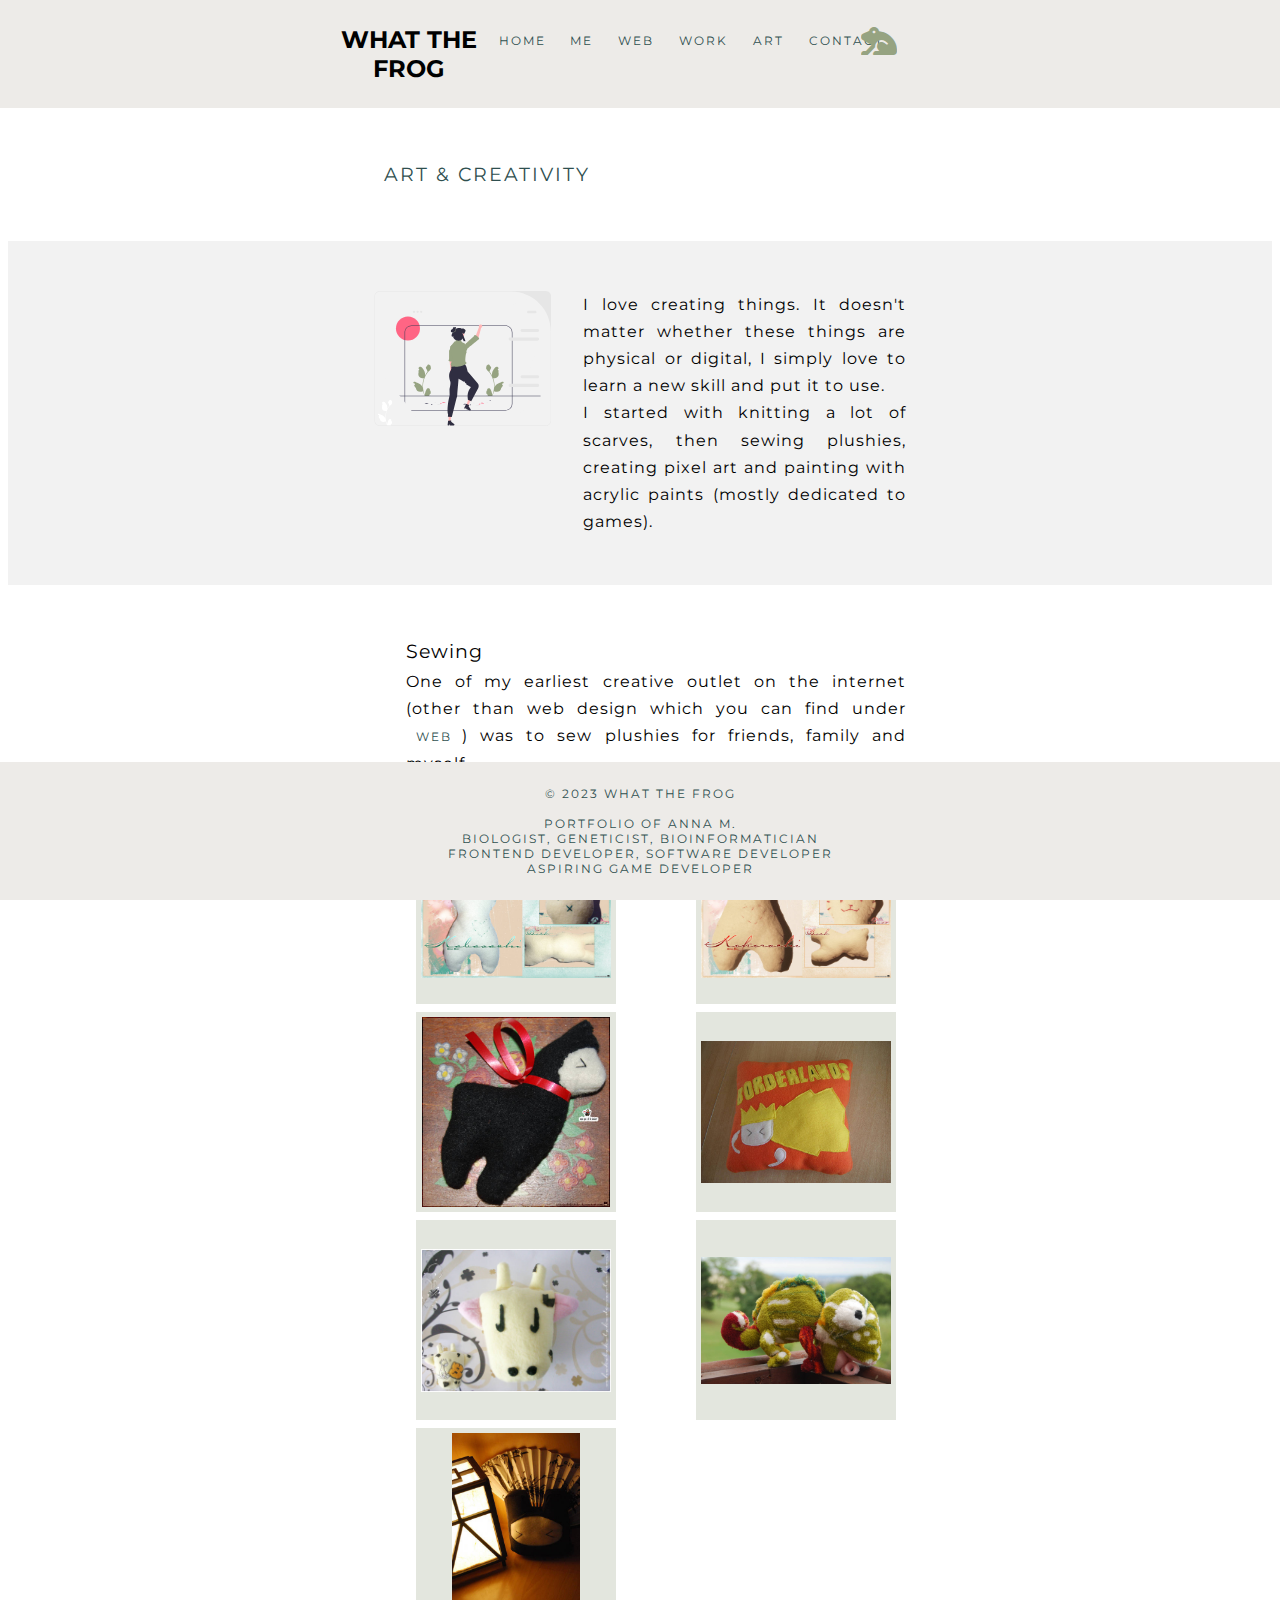
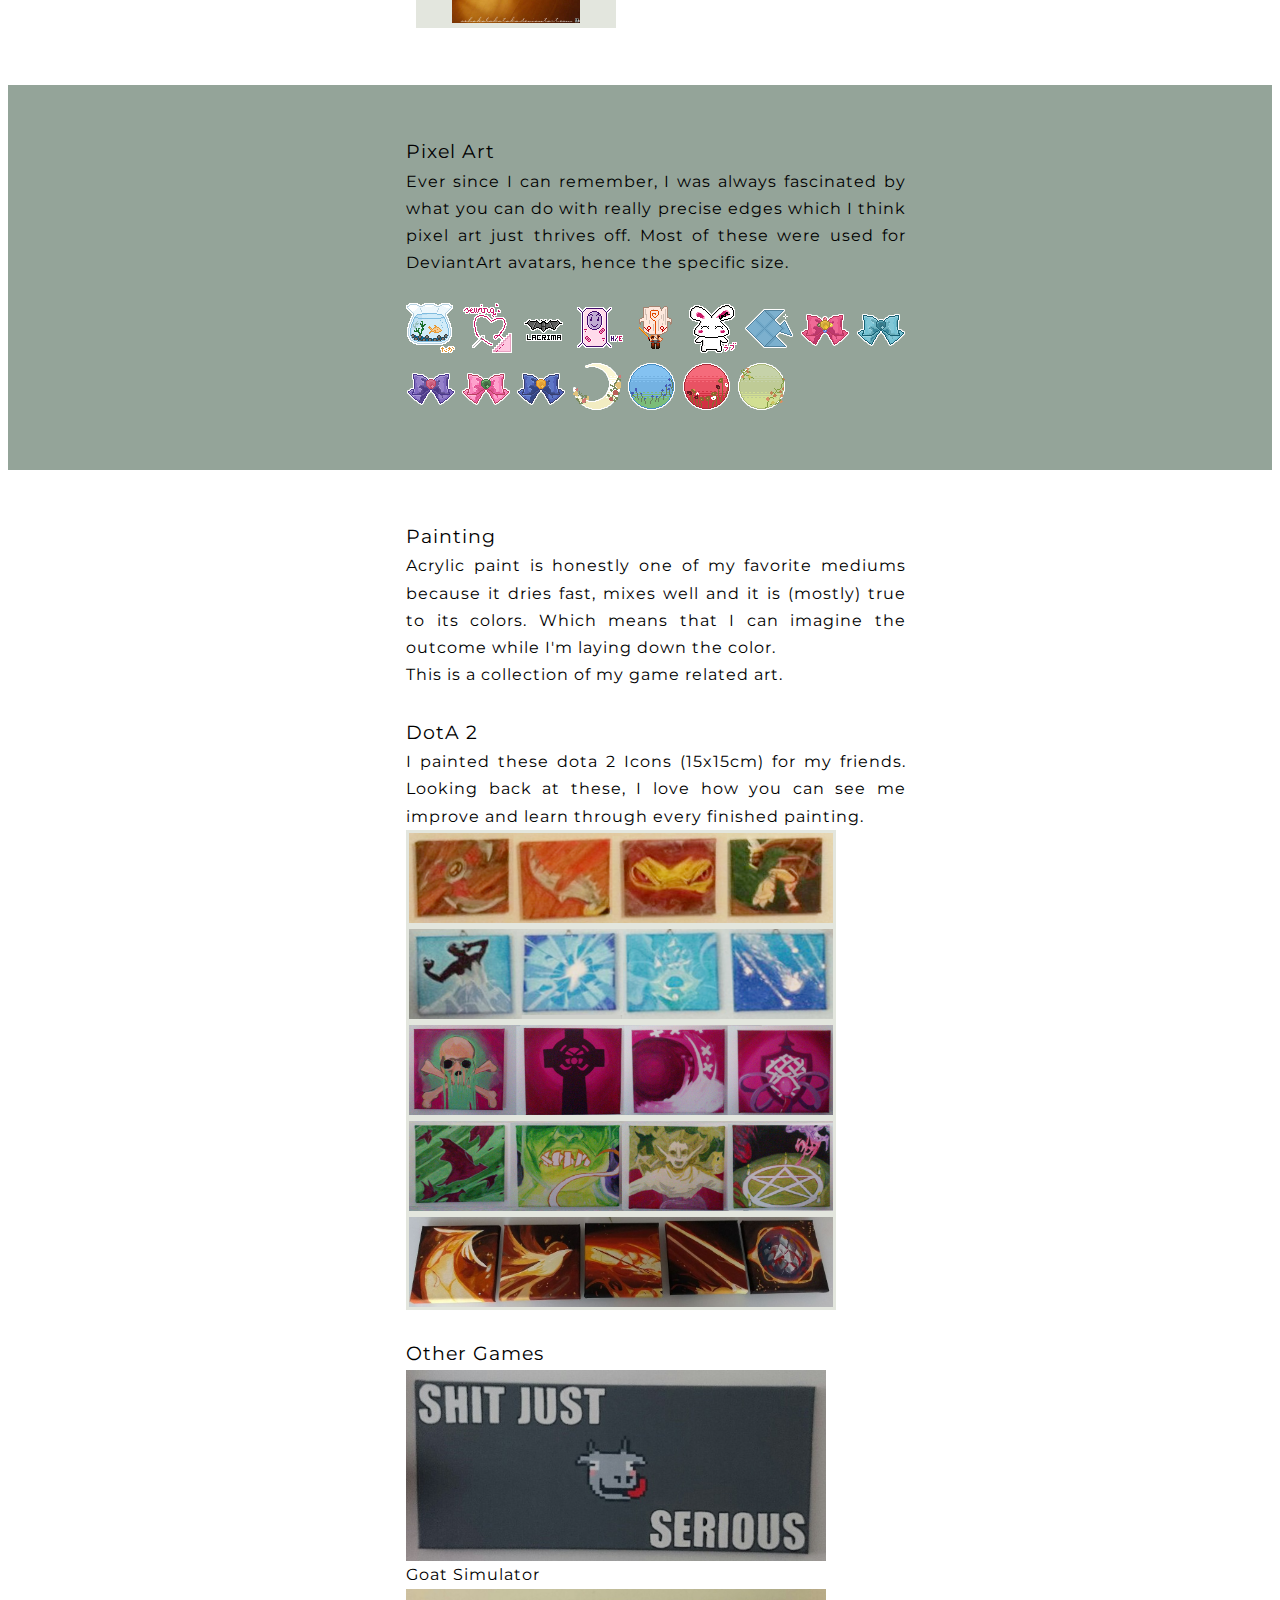
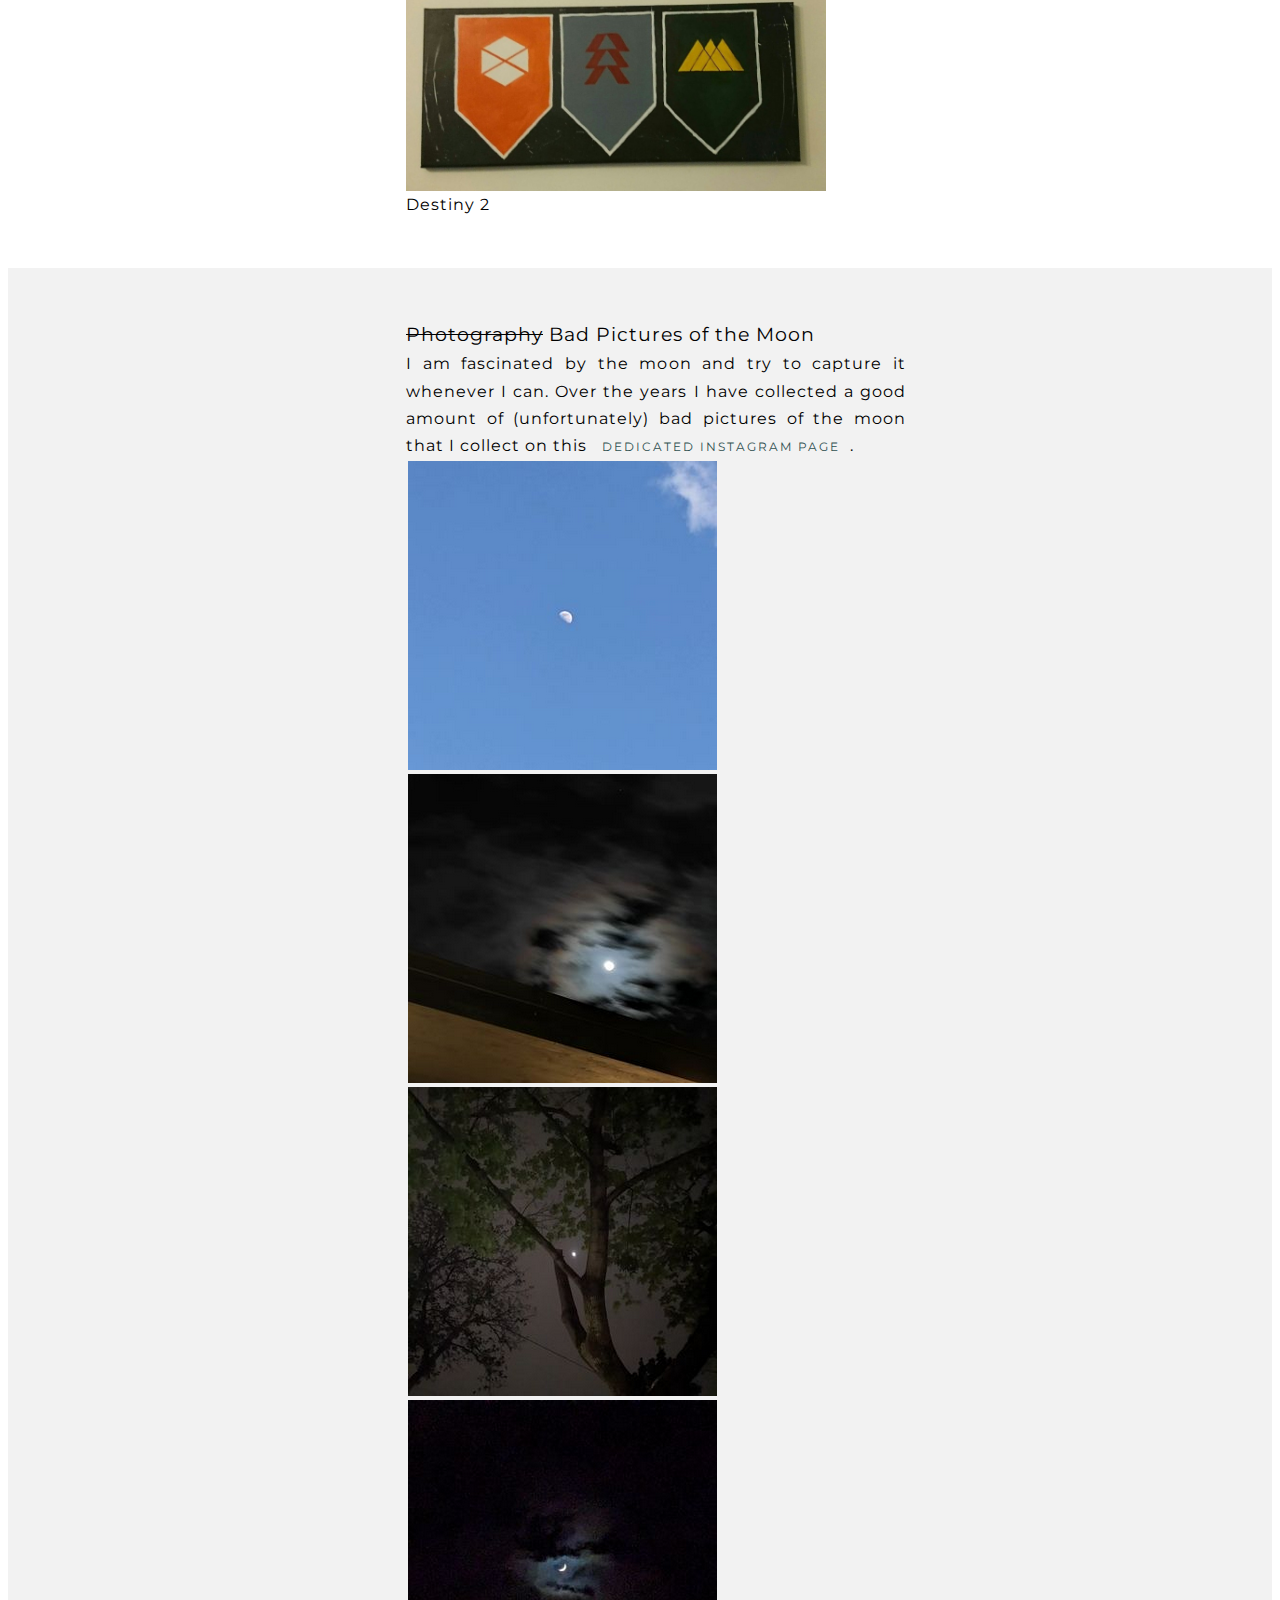
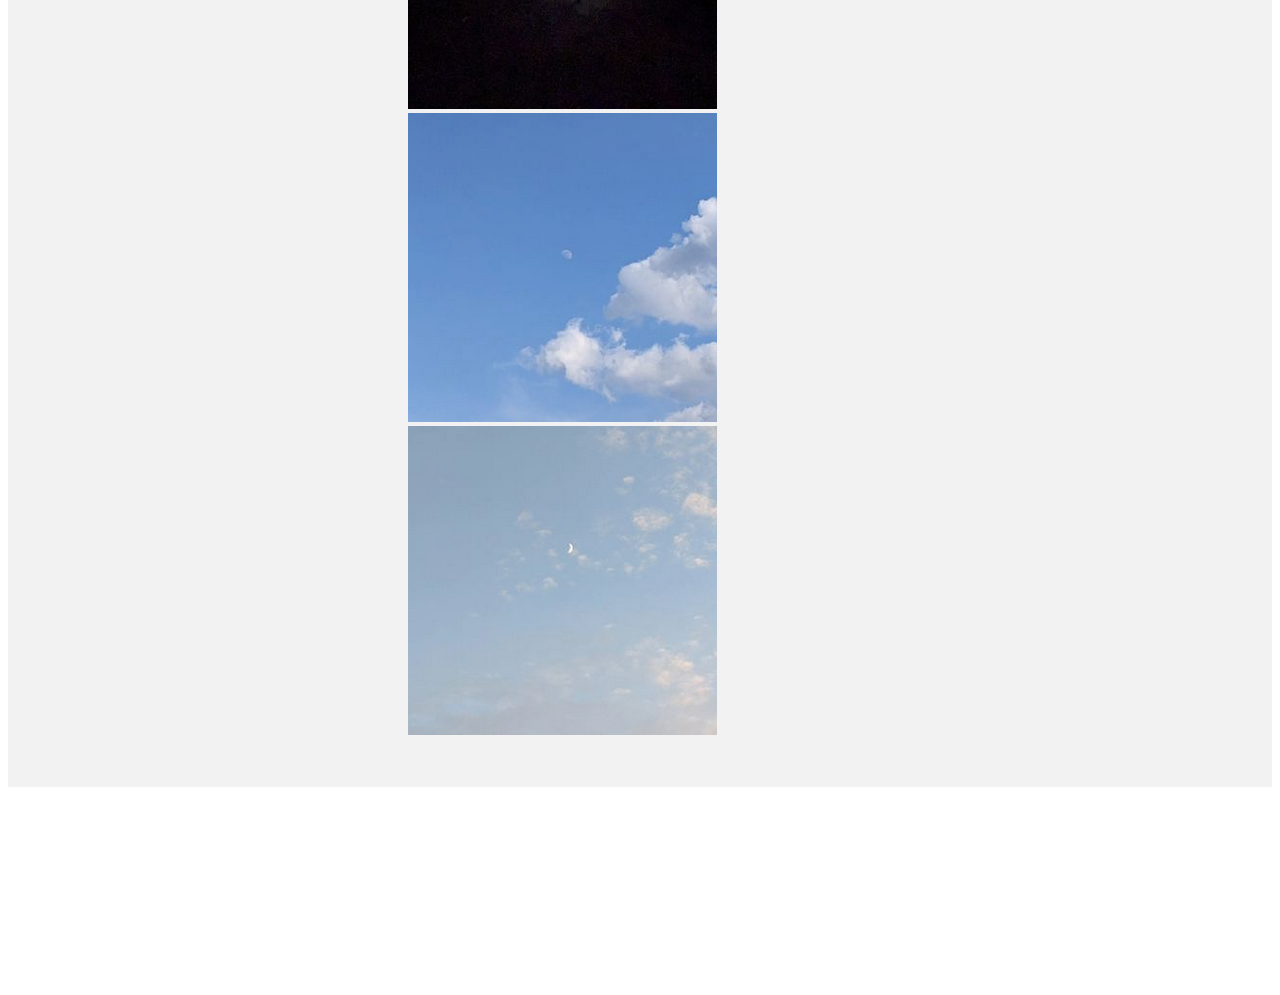
<file: art.html>
<html>
	<head>
		<link rel="stylesheet" href="utility.css">
		<link rel="stylesheet" href="style.css">
		<link href="fontawesome/css/fontawesome.css" rel="stylesheet">
  		<link href="fontawesome/css/brands.css" rel="stylesheet">
  		<link href="fontawesome/css/solid.css" rel="stylesheet">
		<link href="https://fonts.googleapis.com/css?family=Montserrat:400,700" rel="stylesheet">
		<title>Portfolio of Anna M.</title>
	</head>
	<body>
		<!-- NAVIGATION - v0 -->
		<nav>
			<div class="col-3 col-s-0 col-md-0">&nbsp;</div>
			<div class="row col-6 col-s-12 col-md-12">
				<div class="col-3 col-s-12 col-md-12 title" style="text-align: center" id="title">
					What the Frog
				</div>
				<div class="col-8 col-s-12 col-md-12" id="nav-list">
				<a class="nav-link" href="index.html">Home</a>
				<a class="nav-link" href="me.html">Me </a>
				<a class="nav-link" href="web.html">Web </a>
				<a class="nav-link" href="work.html">Work </a>
				<a class="nav-link" href="art.html">Art </a>
				<!-- <a class="nav-link" href="code.html">Code </a> -->
				<!-- <a class="nav-link" href="game.html">Game </a> -->
				<a class="nav-link" href="contact.html">Contact </a>
				</div>
				<div class="col-1 col-s-hide col-md-0 col-s-0 frog" style="text-align: right;">
					<i class="fa-solid fa-frog fa-flip-horizontal fa-2x"></i>
				</div>
			</div>
			
			<div class="col-3 col-s-0">&nbsp;</div>
		</nav>
		<!-- NAVIGATION - v0 -->

		<div id="content">
			<div id="spacer-top"></div>
			<div class="even row">
				<div class="col-3">&nbsp;</div>
				<div class="content col-6 col-s-12">
					<span class="statement fancy">Art & Creativity</span>				
				</div>
				<div class="col-3 col-s-hide">&nbsp;</div>
			</div>

			<div class="odd row">
				<div class="col-3">&nbsp;</div>
				<div class="content col-6 col-s-12">
					<div class="row">
						<div class="col-4 col-s-4 col-s-hide" style="float: left;">
							<img style="max-width: 100%; transform: scaleX(-1);" src="art/undraw_online_art_re_f1pk.svg">
						</div>
						<div class="col-8 col-s-8" style="padding-left: 2em;">
							I love creating things. It doesn't matter whether these things are physical or digital, I simply love to learn a new skill and put it to use. 
							<br>
							I started with knitting a lot of scarves, then sewing plushies, creating pixel art and painting with acrylic paints (mostly dedicated to games).
						</div>
					</div>
				</div>
				<div class="col-3 col-s-hide">&nbsp;</div>
			</div>

			<div class="even row">
				<div class="col-3">&nbsp;</div>
				<div class="content col-6 col-s-12">
					<div class="row">
						<div class="col-12" style="padding-left: 2em;">
							<span class="statement">Sewing</span><br>
							One of my earliest creative outlet on the internet (other than web design which you can find under <a href="web.html">Web</a>) was to sew plushies for friends, family and myself.
							<br><br>
							<a href="art/kabasachi.jpg" target="_blank"><img class="sewing" src="art/kabasachi.jpg"></a>
							<a href="art/kokorachi.jpg" target="_blank"><img class="sewing" src="art/kokorachi.jpg"></a>
							<a href="art/ninjallama.jpg" target="_blank"><img class="sewing" src="art/ninjallama.jpg"></a>
							<a href="art/borderlands.jpg" target="_blank"><img class="sewing" src="art/borderlands.jpg"></a>
							<a href="art/giraffe.jpg" target="_blank"><img class="sewing" src="art/giraffe.jpg"></a>
							<a href="art/pascal.jpg" target="_blank"><img class="sewing" src="art/pascal.jpg"></a>
							<a href="art/ninja.jpg" target="_blank"><img class="sewing" src="art/ninja.jpg"></a>
						</div>
					</div>
				</div>
				<div class="col-3 col-s-hide">&nbsp;</div>
			</div>

			<div class="odd-again row">
				<div class="col-3">&nbsp;</div>
				<div class="content col-6 col-s-12">
					<div class="row">
						<div class="col-12" style="padding-left: 2em;">
							<span class="statement">Pixel Art</span><br>
							Ever since I can remember, I was always fascinated by what you can do with really precise edges which I think pixel art just thrives off. 
														Most of these were used for DeviantArt avatars, hence the specific size.<br>
							<br>
							<img class="pixel" src="art/fish.gif">
							<img src="art/sewing.gif">
							<img src="art/bat.gif">
							<img src="art/cell.gif">
							<img src="art/juggernuat.png">
							<img src="art/bunny.gif">
							<img src="art/origami.png">
							<img src="art/moon.png">
							<img src="art/mercury.png">
							<img src="art/mars.png">
							<img src="art/jupiter.png">
							<img src="art/venus.png">
							<img src="art/moon_mini.PNG">
							<img src="art/mercury_bg.png">
							<img src="art/mars_mini.PNG">
							<img src="art/jupiter_mini.PNG">
						</div>
					</div>
				</div>
				<div class="col-3 col-s-hide">&nbsp;</div>
			</div>

			<div class="even row">
				<div class="col-3">&nbsp;</div>
				<div class="content col-6 col-s-12">
					<div class="row">
						<div class="col-12" style="padding-left: 2em;">
							<span class="statement">Painting</span><br>
							Acrylic paint is honestly one of my favorite mediums because it dries fast, mixes well and it is (mostly) true to its colors. Which means that I can imagine the outcome while I'm laying down the color.<br>
							This is a collection of my game related art.<br>
							<br>
							<span class="statement">DotA 2</span><br>
							I painted these dota 2 Icons (15x15cm) for my friends. Looking back at these, I love how you can see me improve and learn through every finished painting.<br>
							<img class="dota" src="art/bh.png">
							<img class="dota" src="art/cm.png"> 
							<img class="dota" src="art/dazzle.png">
							<img class="dota" src="art/deathprophet.png">
							<img class="dota" src="art/phoenix.jpg"> 
							<br><br>
							<span class="statement">Other Games</span><br>
							<img src="art/goat_sim.jpg" width="420px"> <br>Goat Simulator <br>
							<img src="art/destiny.jpg" width="420px"> <br>Destiny 2
						</div>
					</div>
				</div>
				<div class="col-3 col-s-hide">&nbsp;</div>
			</div>

			<div class="odd row">
				<div class="col-3">&nbsp;</div>
				<div class="content col-6 col-s-12">
					<div class="row">
						<div class="col-12" style="padding-left: 2em;">
							<span class="statement"><s>Photography</s> Bad Pictures of the Moon</span><br>
							I am fascinated by the moon and try to capture it whenever I can. Over the years I have collected a good amount of (unfortunately) bad pictures of the moon that I collect on this <a href="https://www.instagram.com/bad.pictures.of.the.moon/" target="_blank">dedicated instagram page</a>. <br>
							<img class="moon" src="art/moon1.png"><img class="moon" src="art/moon2.png"><img class="moon"  src="art/moon3.png"><img class="moon" src="art/moon4.png"><img class="moon" src="art/moon5.png"><img class="moon" src="art/moon0.png">
						</div>
					</div>
				</div>
				<div class="col-3 col-s-hide">&nbsp;</div>
			</div>

			<div id="spacer-bottom"></div>
		</div>
		<div id="footer" class="fancy col-s-hide">
			&copy; 2023 What the Frog
			<br><br>
			Portfolio of Anna M. 
			<div class="col-s-hide">
			biologist, geneticist, bioinformatician<br>
			frontend developer, software developer
		</div>
			<br>aspiring game developer
		</div>
	</body>
</html>
</file>
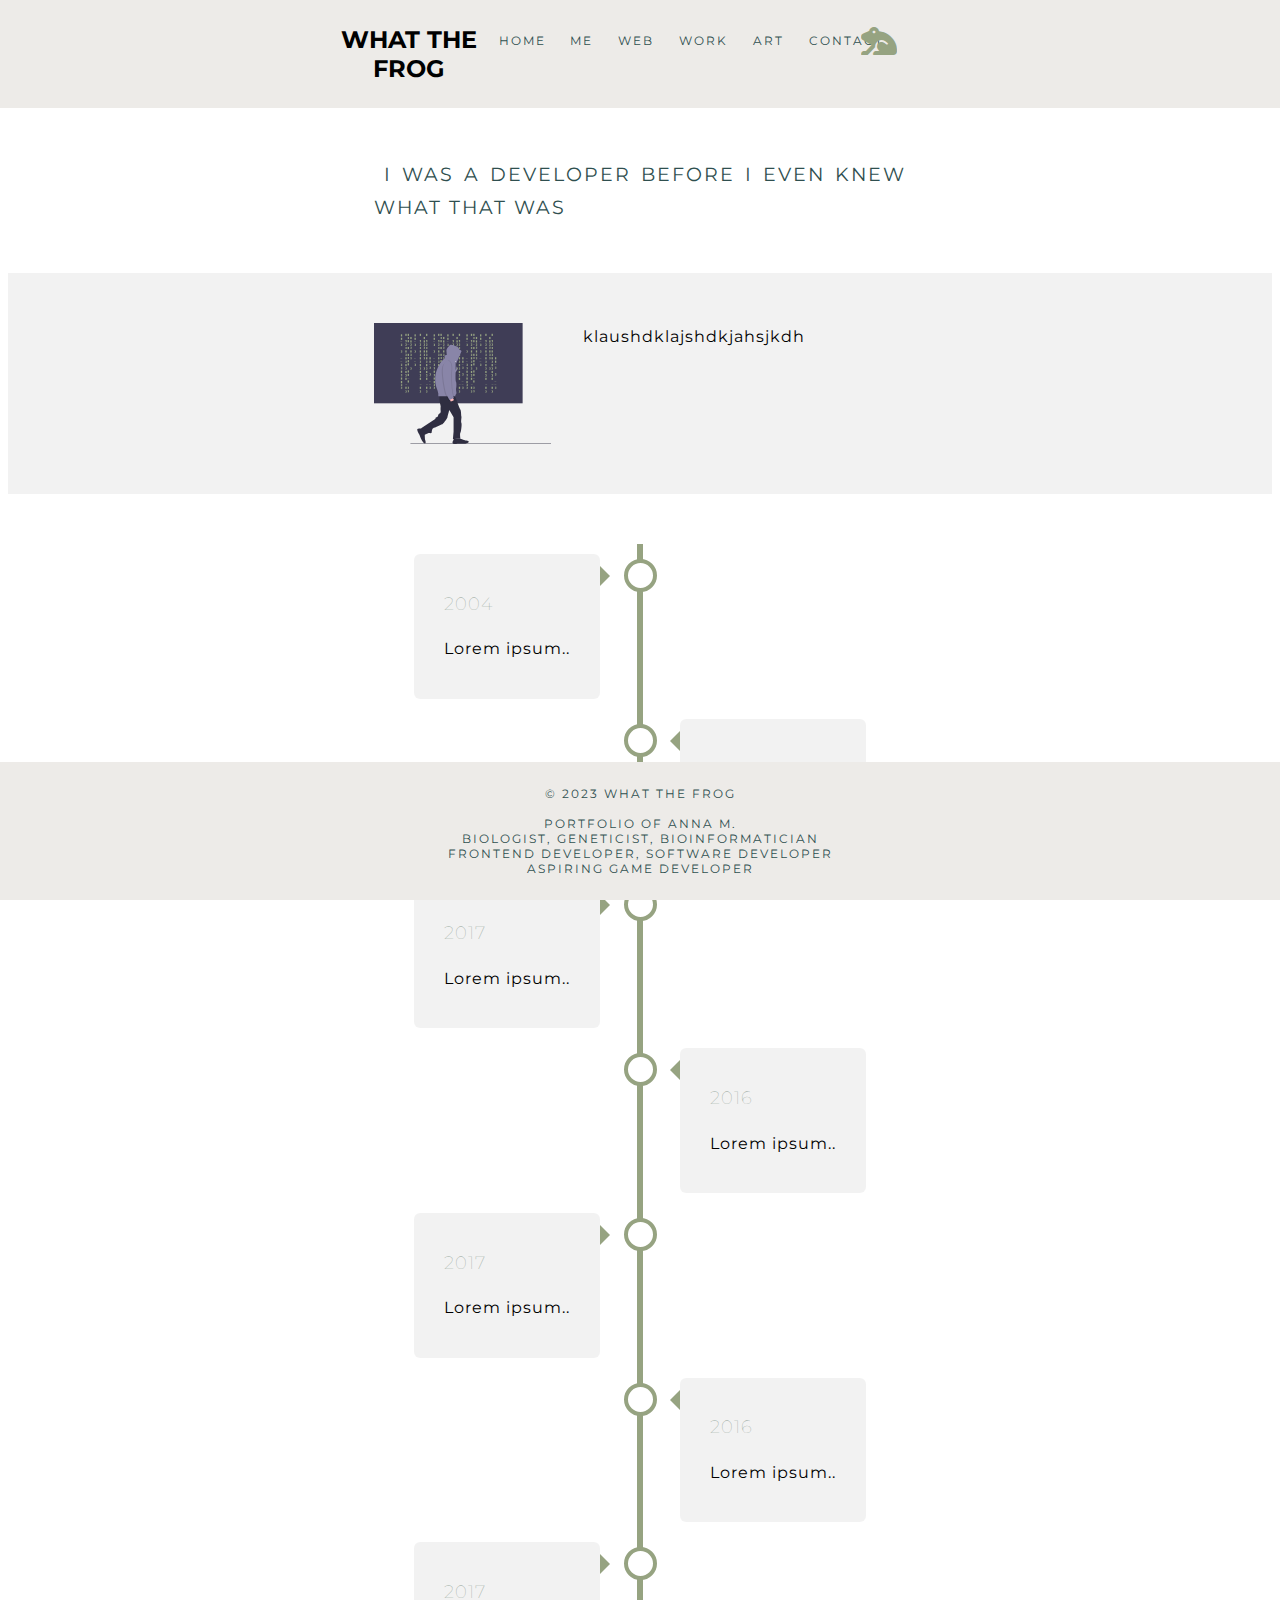
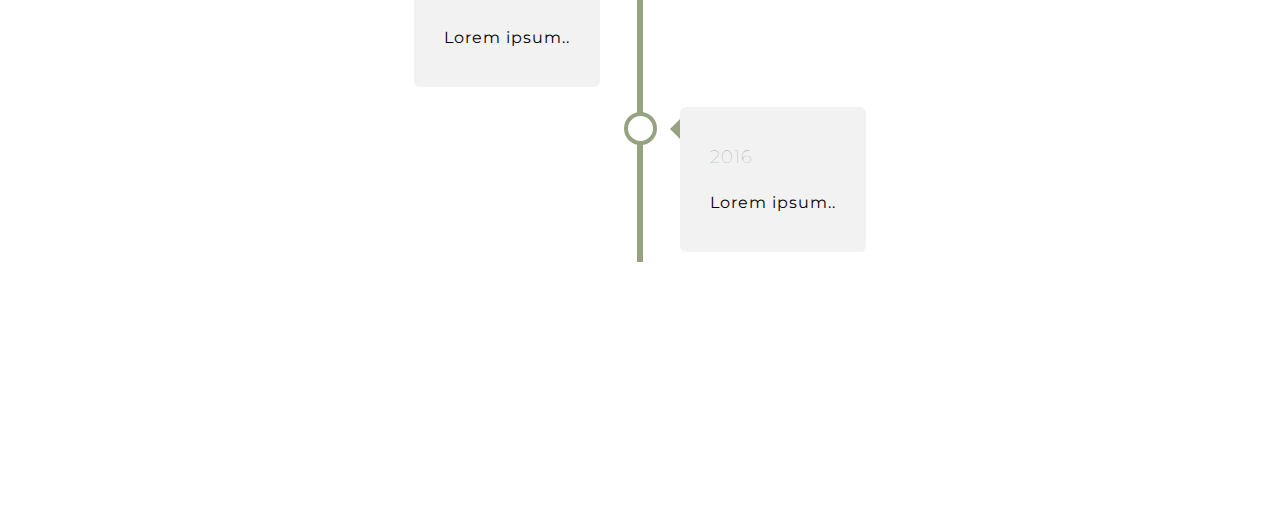
<file: code.html>
<html>
	<head>
		<link rel="stylesheet" href="utility.css">
		<link rel="stylesheet" href="style.css">
		<link rel="stylesheet" href="timeline.css">
		<link href="fontawesome/css/fontawesome.css" rel="stylesheet">
  		<link href="fontawesome/css/brands.css" rel="stylesheet">
  		<link href="fontawesome/css/solid.css" rel="stylesheet">
		<link href="https://fonts.googleapis.com/css?family=Montserrat:400,700" rel="stylesheet">
		<title>Portfolio of Anna M.</title>
	</head>
	<body>
		<!-- NAVIGATION - v0 -->
		<nav>
			<div class="col-3 col-s-0 col-md-0">&nbsp;</div>
			<div class="row col-6 col-s-12 col-md-12">
				<div class="col-3 col-s-12 col-md-12 title" style="text-align: center" id="title">
					What the Frog
				</div>
				<div class="col-8 col-s-12 col-md-12" id="nav-list">
				<a class="nav-link" href="index.html">Home</a>
				<a class="nav-link" href="me.html">Me </a>
				<a class="nav-link" href="web.html">Web </a>
				<a class="nav-link" href="work.html">Work </a>
				<a class="nav-link" href="art.html">Art </a>
				<!-- <a class="nav-link" href="code.html">Code </a> -->
				<!-- <a class="nav-link" href="game.html">Game </a> -->
				<a class="nav-link" href="contact.html">Contact </a>
				</div>
				<div class="col-1 col-s-hide col-md-0 col-s-0 frog" style="text-align: right;">
					<i class="fa-solid fa-frog fa-flip-horizontal fa-2x"></i>
				</div>
			</div>
			
			<div class="col-3 col-s-0">&nbsp;</div>
		</nav>
		<!-- NAVIGATION - v0 -->

		<div id="content">
			<div id="spacer-top"></div>
			
			<div class="even row">
				<div class="col-3">&nbsp;</div>
				<div class="content col-6 col-s-12">
					<span class="statement fancy">I was a developer before I even knew what that was</span>							
				</div>
				<div class="col-3 col-s-hide">&nbsp;</div>
			</div>

			<div class="odd row">
				<div class="col-3">&nbsp;</div>
				<div class="content col-6 col-s-12">
					<div class="row">
						<div class="col-4 col-s-4 col-s-hide" style="float: left;">
							<img style="max-width: 100%; " src="code/undraw_hacker_mind_-6-y85.svg">
						</div>
						<div class="col-8 col-s-8" style="padding-left: 2em;">
							klaushdklajshdkjahsjkdh
						</div>
					</div>
				</div>
				<div class="col-3 col-s-hide">&nbsp;</div>
			</div>

			<div class="even row">
				<div class="col-3">&nbsp;</div>
				<div class="content col-6 col-s-12">
					<div class="timeline">
						<div class="timeline-container left">
						  <div class="timeline-content">
							<h2>2004</h2>
							<p>Lorem ipsum..</p>
						  </div>
						</div>
						<div class="timeline-container right">
						  <div class="timeline-content">
							<h2>2016</h2>
							<p>Lorem ipsum..</p>
						  </div>
						</div>
						<div class="timeline-container left">
							<div class="timeline-content">
							  <h2>2017</h2>
							  <p>Lorem ipsum..</p>
							</div>
						  </div>
						  <div class="timeline-container right">
							<div class="timeline-content">
							  <h2>2016</h2>
							  <p>Lorem ipsum..</p>
							</div>
						  </div>
						  <div class="timeline-container left">
							<div class="timeline-content">
							  <h2>2017</h2>
							  <p>Lorem ipsum..</p>
							</div>
						  </div>
						  <div class="timeline-container right">
							<div class="timeline-content">
							  <h2>2016</h2>
							  <p>Lorem ipsum..</p>
							</div>
						  </div>
						  <div class="timeline-container left">
							<div class="timeline-content">
							  <h2>2017</h2>
							  <p>Lorem ipsum..</p>
							</div>
						  </div>
						  <div class="timeline-container right">
							<div class="timeline-content">
							  <h2>2016</h2>
							  <p>Lorem ipsum..</p>
							</div>
						  </div>
					</div> 
				</div>
				<div class="col-3 col-s-hide">&nbsp;</div>
			</div>
			
			<div id="spacer-bottom"></div>
		</div>
		<div id="footer" class="fancy col-s-hide">
			&copy; 2023 What the Frog
			<br><br>
			Portfolio of Anna M. 
			<div class="col-s-hide">
			biologist, geneticist, bioinformatician<br>
			frontend developer, software developer
		</div>
			<br>aspiring game developer
		</div>
	</body>
</html>
</file>
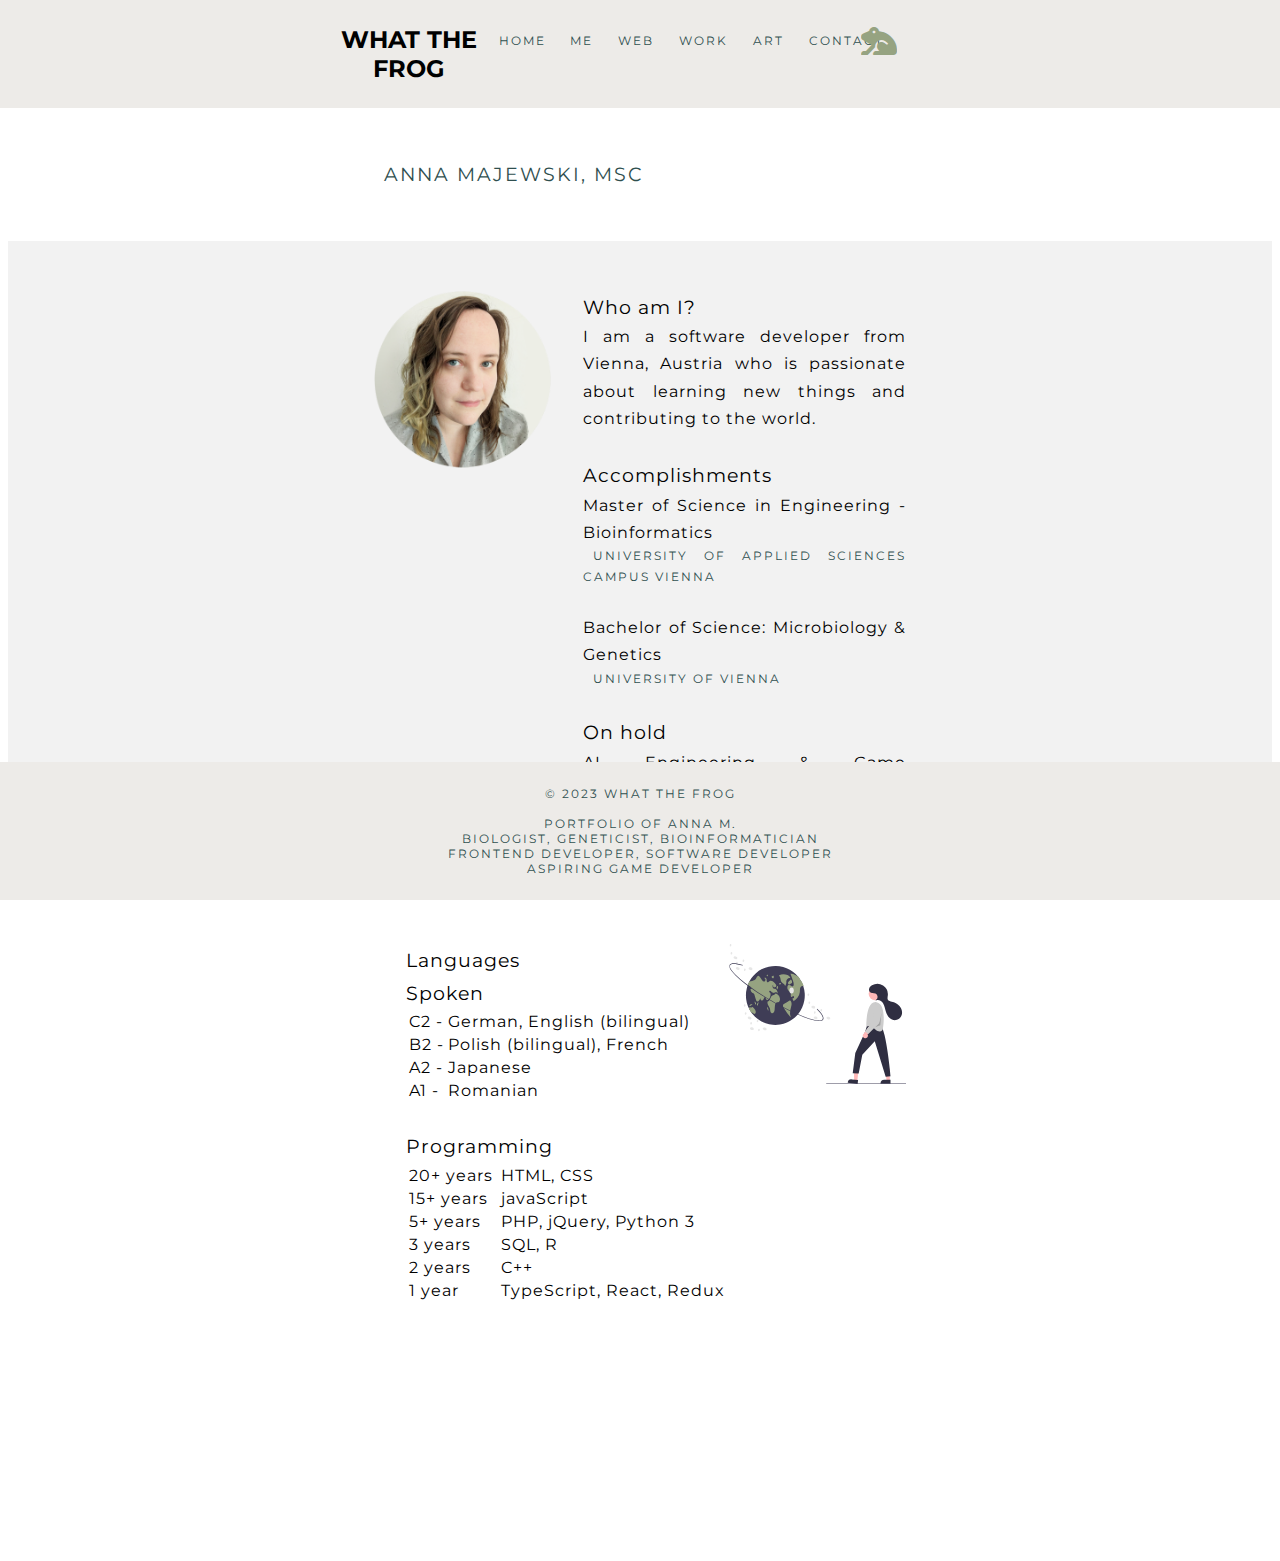
<file: me.html>
<html>
	<head>
		<link rel="stylesheet" href="utility.css">
		<link rel="stylesheet" href="style.css">
		<link href="fontawesome/css/fontawesome.css" rel="stylesheet">
  		<link href="fontawesome/css/brands.css" rel="stylesheet">
  		<link href="fontawesome/css/solid.css" rel="stylesheet">
		<link href="https://fonts.googleapis.com/css?family=Montserrat:400,700" rel="stylesheet">
		<title>Portfolio of Anna M.</title>
	</head>
	<body>
		<!-- NAVIGATION - v0 -->
		<nav>
			<div class="col-3 col-s-0 col-md-0">&nbsp;</div>
			<div class="row col-6 col-s-12 col-md-12">
				<div class="col-3 col-s-12 col-md-12 title" style="text-align: center" id="title">
					What the Frog
				</div>
				<div class="col-8 col-s-12 col-md-12" id="nav-list">
				<a class="nav-link" href="index.html">Home</a>
				<a class="nav-link" href="me.html">Me </a>
				<a class="nav-link" href="web.html">Web </a>
				<a class="nav-link" href="work.html">Work </a>
				<a class="nav-link" href="art.html">Art </a>
				<!-- <a class="nav-link" href="code.html">Code </a> -->
				<!-- <a class="nav-link" href="game.html">Game </a> -->
				<a class="nav-link" href="contact.html">Contact </a>
				</div>
				<div class="col-1 col-s-hide col-md-0 col-s-0 frog" style="text-align: right;">
					<i class="fa-solid fa-frog fa-flip-horizontal fa-2x"></i>
				</div>
			</div>
			
			<div class="col-3 col-s-0">&nbsp;</div>
		</nav>
		<!-- NAVIGATION - v0 -->

		<div id="content">
			<div id="spacer-top"></div>
			<div class="even row">
				<div class="col-3">&nbsp;</div>
				<div class="content col-6 col-s-12">
					<span class="statement fancy">Anna Majewski, MSc</span>				
				</div>
				<div class="col-3 col-s-hide">&nbsp;</div>
			</div>

			<div class="odd row">
				<div class="col-3">&nbsp;</div>
				<div class="content col-6 col-s-12">
					<div class="row">
						<div class="col-4 col-s-4 col-s-hide" style="float: left;">
							<img style="max-width: 100%;" src="me/400x400.png">
						</div>
						<div class="col-8 col-s-8" style="padding-left: 2em;">
							<span class="statement">Who am I?</span><br>
							I am a software developer from Vienna, Austria who is passionate about learning new things and contributing to the world. <br><br>

							<span class="statement">Accomplishments</span>
							<br>
							Master of Science in Engineering - Bioinformatics</span><br>
							<a href="https://www.fh-campuswien.ac.at/" target="_blank">University of Applied Sciences Campus Vienna</a><br><br>
							Bachelor of Science: Microbiology & Genetics<br>
							<a href="https://www.univie.ac.at/" target="_blank">University of Vienna</a>
							<br><br>
							<span class="statement">On hold</span><br>
							AI Engineering & Game Development (09/2022 - 06/2023)<br>
							<a href="https://www.technikum-wien.at/" target="_blank">University of Applied Sciences Technikum Wien</a>
						</div>
					</div>
				</div>
				<div class="col-3 col-s-hide">&nbsp;</div>
			</div>

			<div class="even row">
				<div class="col-3">&nbsp;</div>
				<div class="content col-6 col-s-12">
					<div class="row">
						
						<div class="col-8 col-s-12" style="padding-left: 2em;">
							<span class="statement">Languages</span><br>
							<span class="statement">Spoken</span>
							<table>
								<tr>
									<td>C2 - </td><td>German, English (bilingual)</td>
								</tr>
								<tr>
									<td>B2 - </td><td>Polish (bilingual), French</td>
								</tr>
								<tr>
									<td>A2 - </td><td>Japanese</td>
								</tr>
								<tr>
									<td>A1 - </td><td>Romanian</td>
								</tr>
							</table>
							<br>
							<span class="statement">Programming</span>
							<table>
								<tr>
									<td>20+ years </td><td></td><td>HTML, CSS</td>
								</tr>
								<tr>
									<td>15+ years</td><td></td><td>javaScript</td>
								</tr>
								<tr>
									<td>5+ years </td><td></td><td>PHP, jQuery, Python 3 </td>
								</tr>
								<tr>
									<td>3 years </td><td></td><td>SQL, R</td>
								</tr>
								<tr>
									<td>2 years </td><td></td><td>C++</td>
								</tr>
								<tr>
									<td>1 year </td><td></td><td>TypeScript, React, Redux</td>
								</tr>
							</table>
						</div>
						<div class="col-4 col-s-4 col-s-hide" style="float: left;">
							<img style="max-width: 100%;  transform: scaleX(-1);" src="me/undraw_around_the_world_re_rb1p.svg">
						</div>
					</div>
				</div>
				<div class="col-3 col-s-hide">&nbsp;</div>
			</div>

			<div id="spacer-bottom"></div>
		</div>
		<div id="footer" class="fancy col-s-hide">
			&copy; 2023 What the Frog
			<br><br>
			Portfolio of Anna M. 
			<div class="col-s-hide">
			biologist, geneticist, bioinformatician<br>
			frontend developer, software developer
		</div>
			<br>aspiring game developer
		</div>
	</body>
</html>
</file>
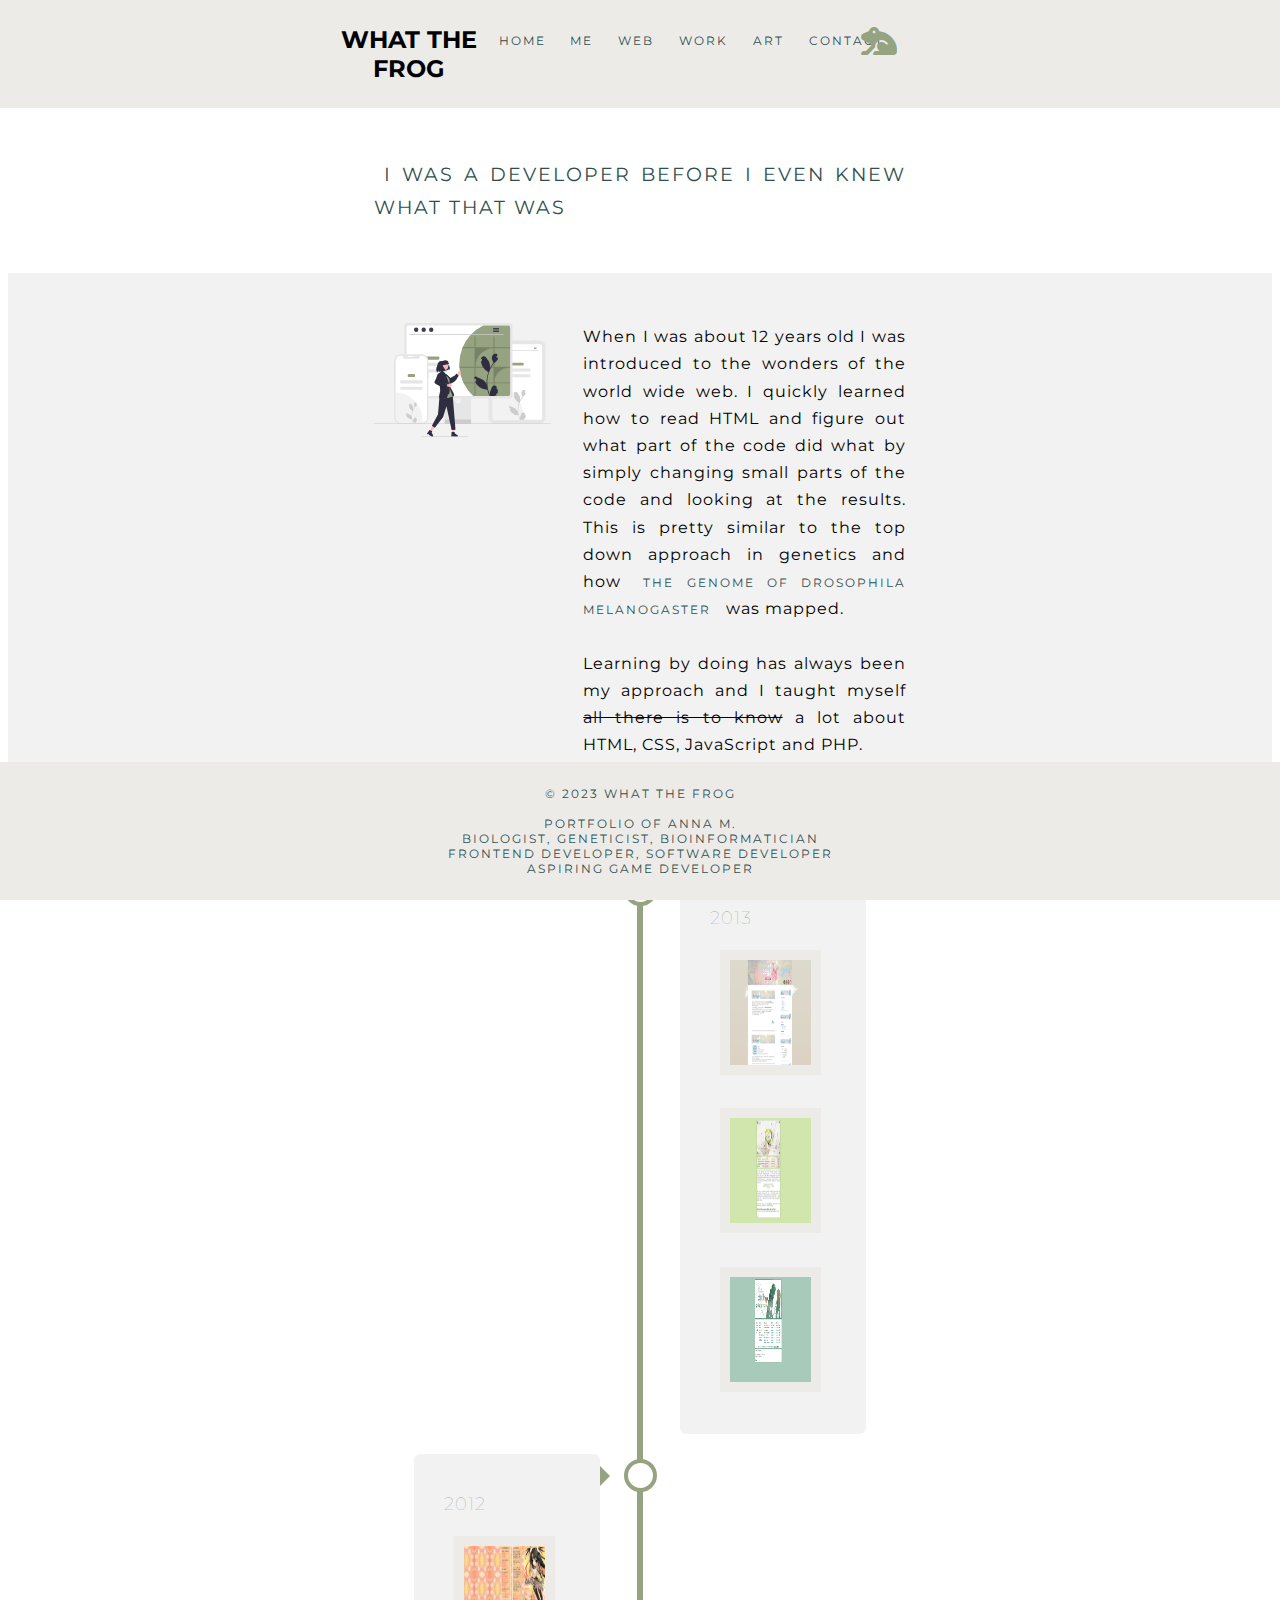
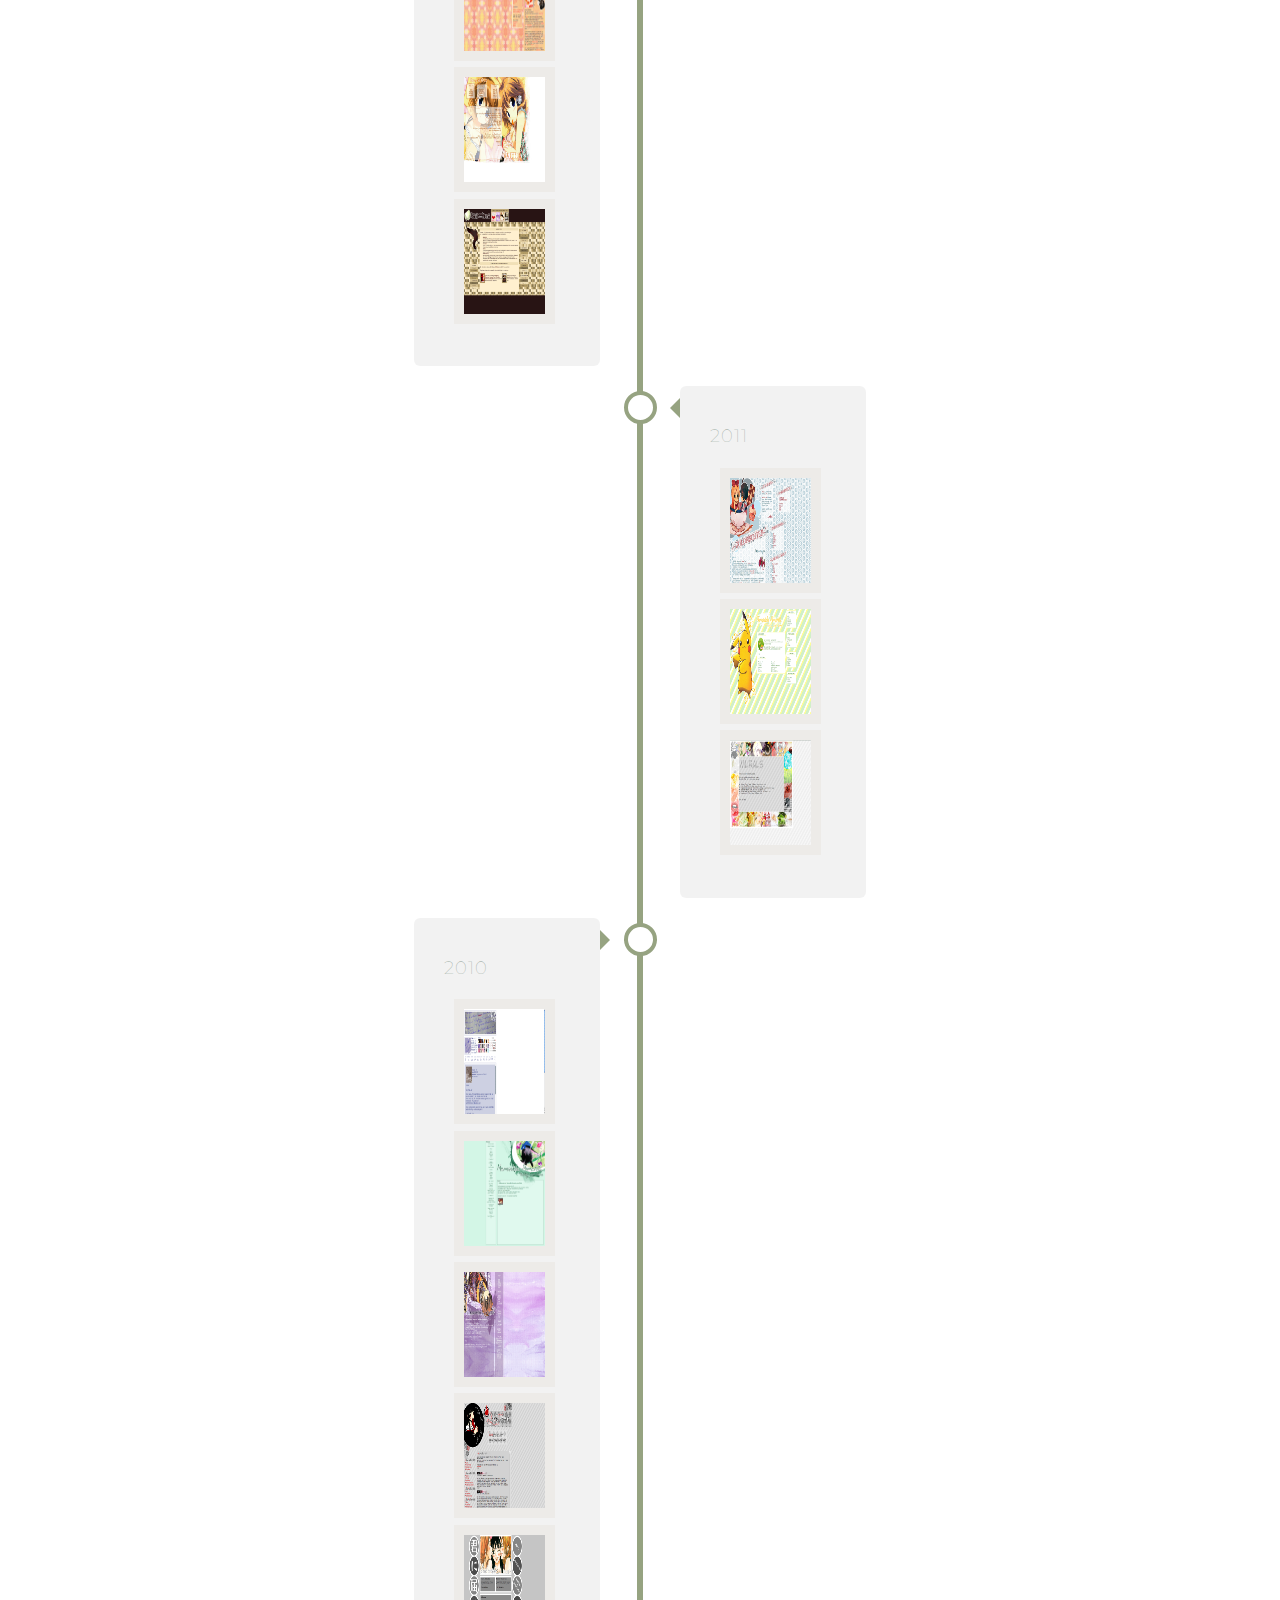
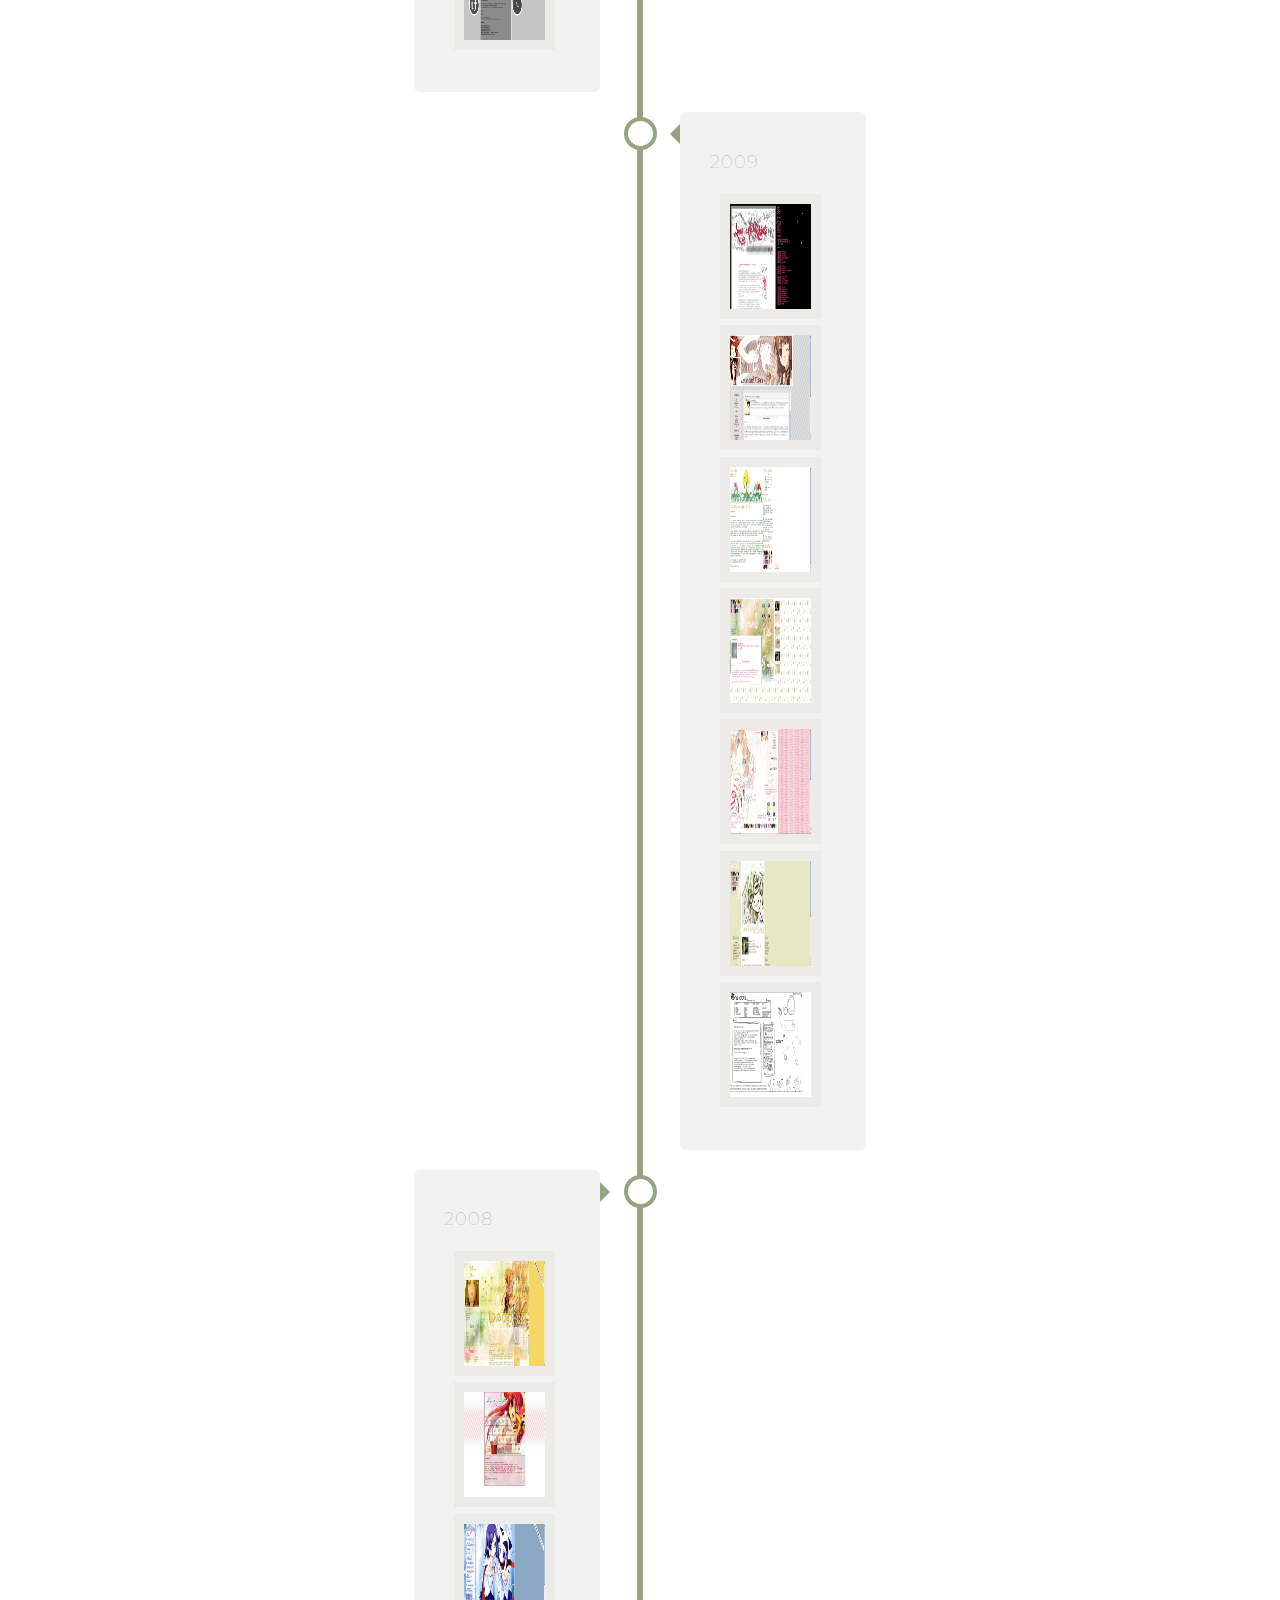
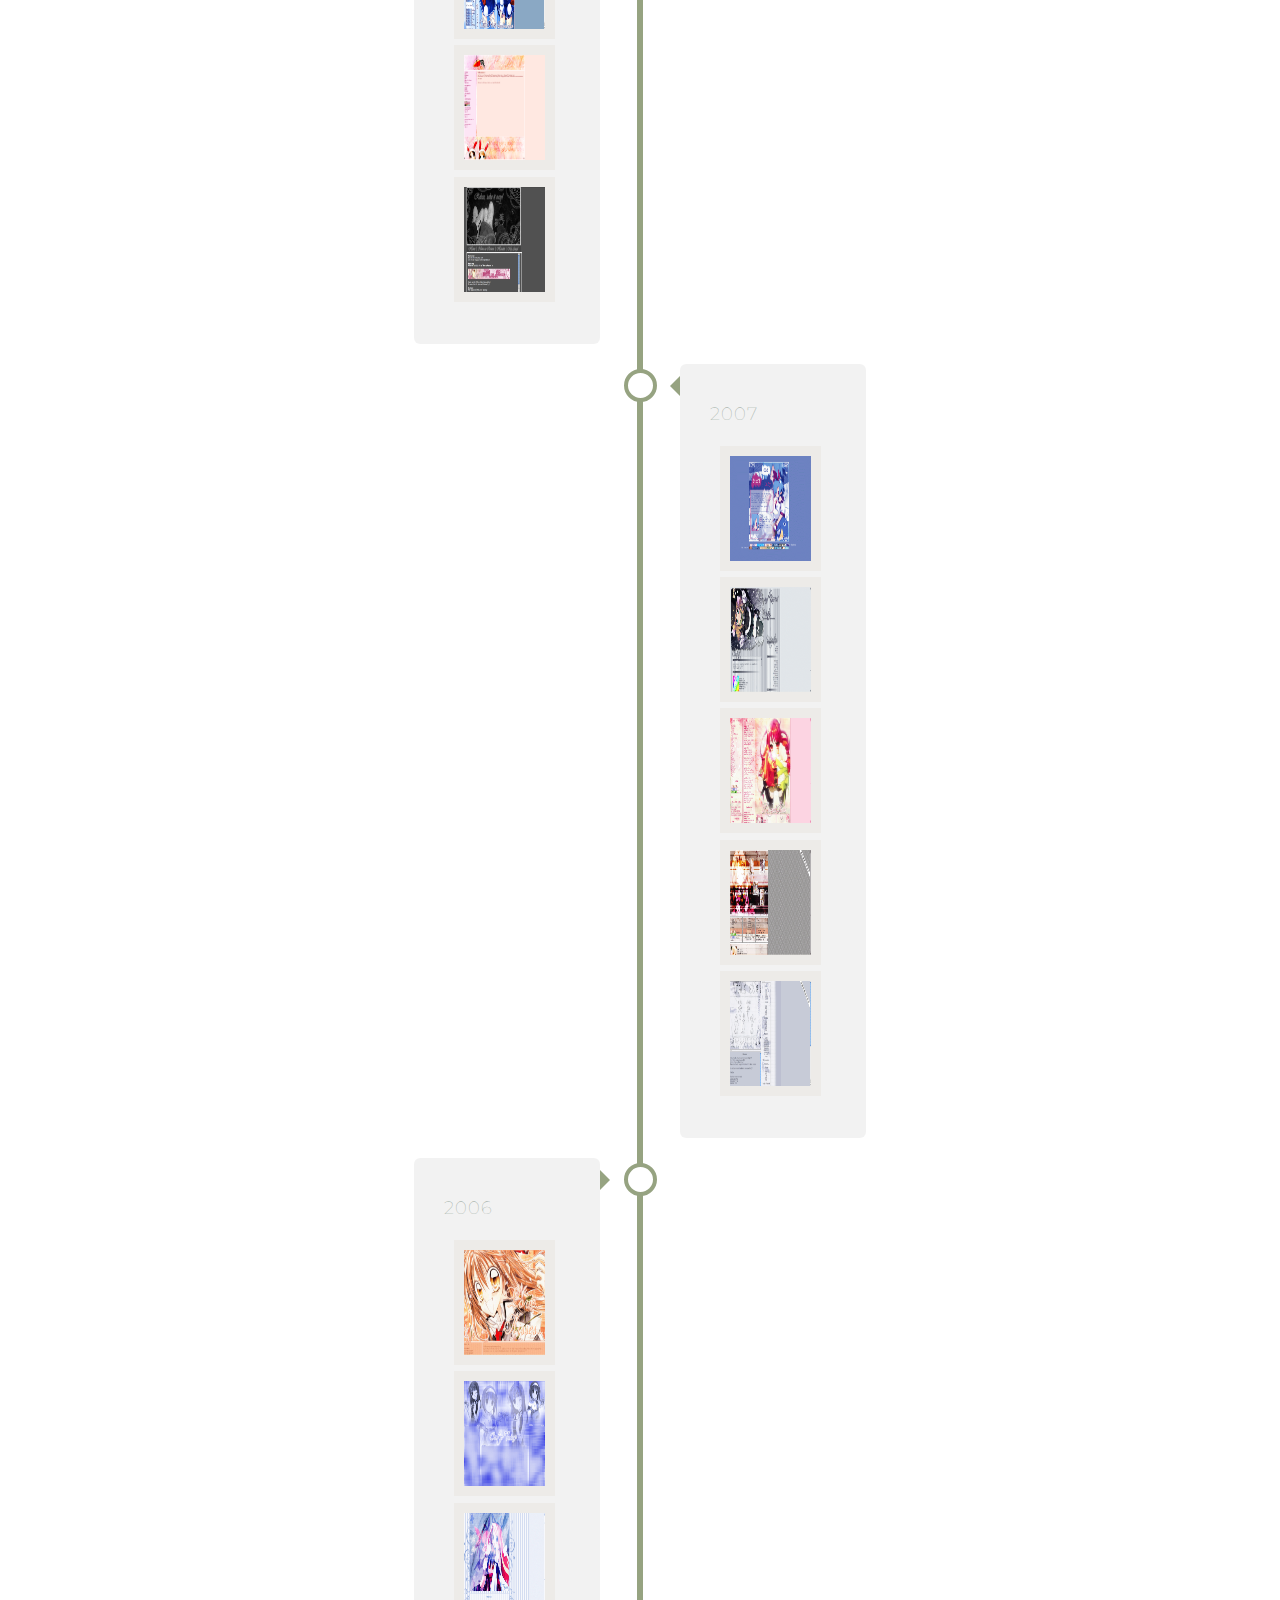
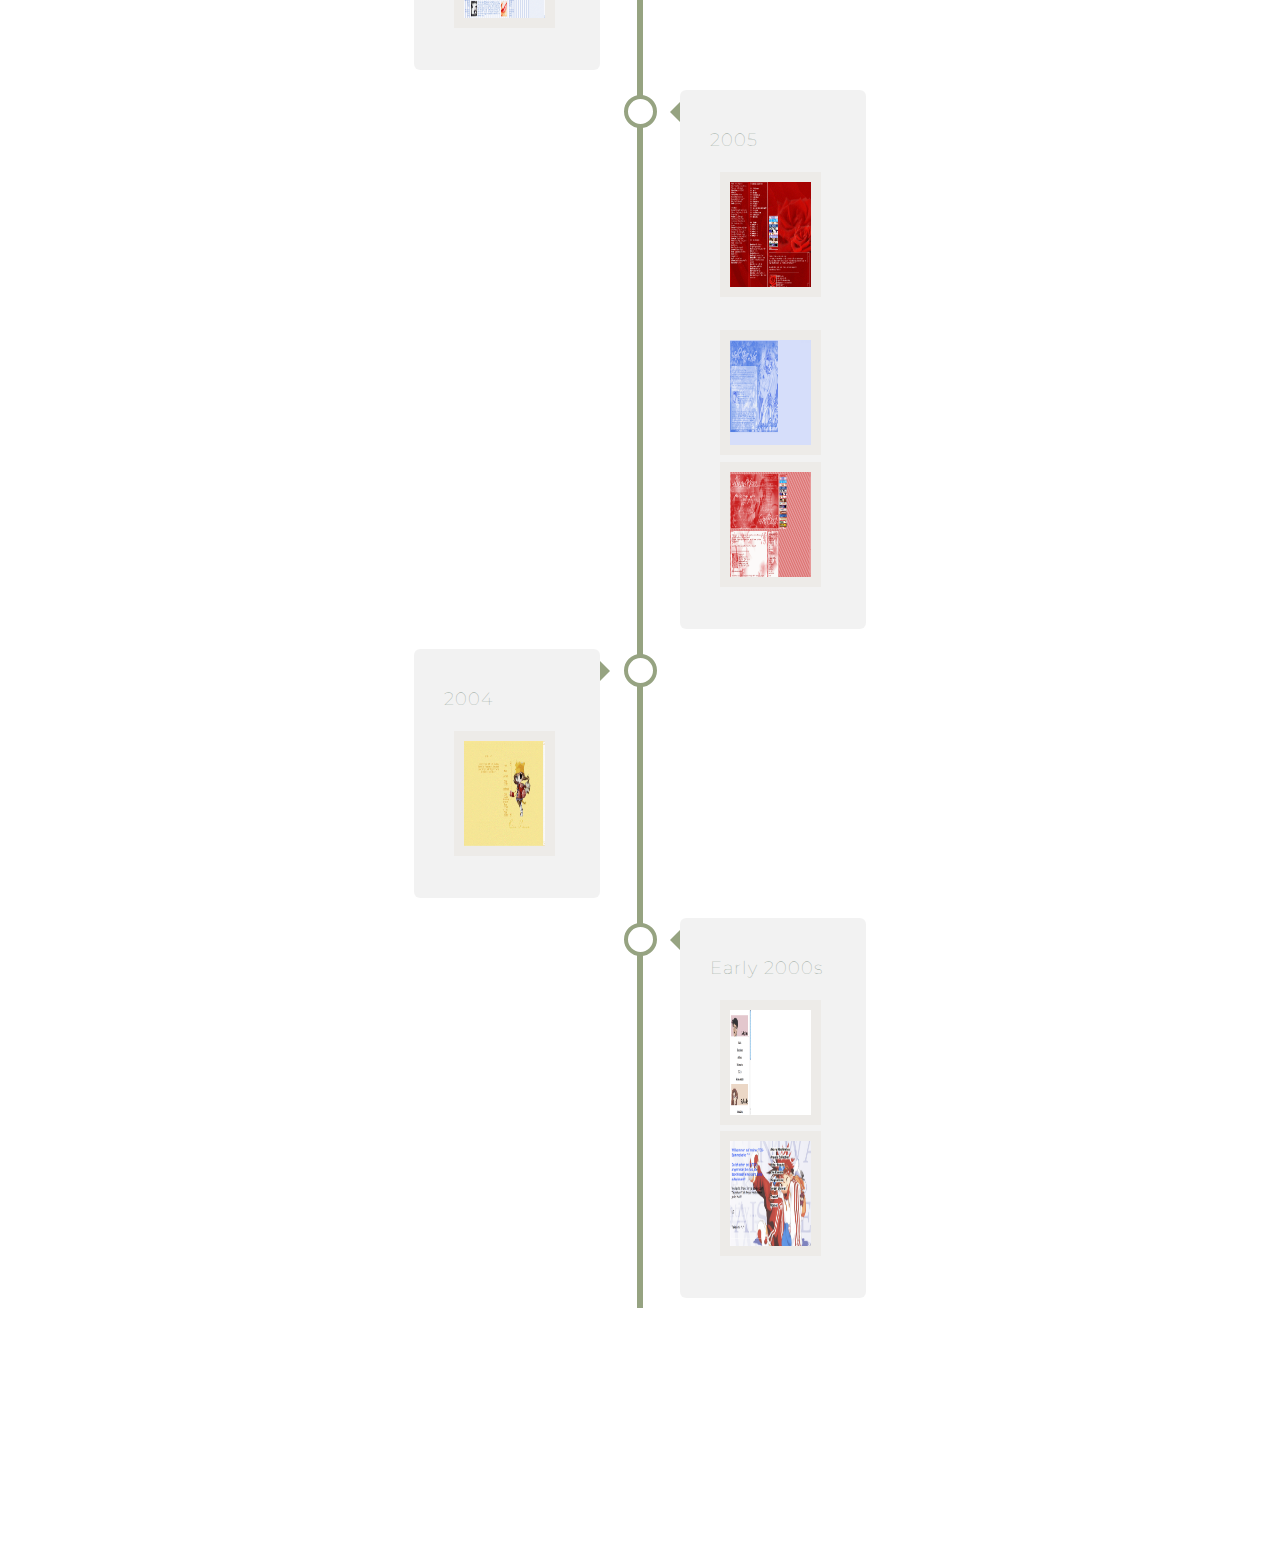
<file: web.html>
<html>
	<head>
		<link rel="stylesheet" href="utility.css">
		<link rel="stylesheet" href="style.css">
		<link rel="stylesheet" href="timeline.css">
		<link href="fontawesome/css/fontawesome.css" rel="stylesheet">
  		<link href="fontawesome/css/brands.css" rel="stylesheet">
  		<link href="fontawesome/css/solid.css" rel="stylesheet">
		<link href="https://fonts.googleapis.com/css?family=Montserrat:400,700" rel="stylesheet">
		<title>Portfolio of Anna M.</title>
	</head>
	<body>
		<!-- NAVIGATION - v0 -->
		<nav>
			<div class="col-3 col-s-0 col-md-0">&nbsp;</div>
			<div class="row col-6 col-s-12 col-md-12">
				<div class="col-3 col-s-12 col-md-12 title" style="text-align: center" id="title">
					What the Frog
				</div>
				<div class="col-8 col-s-12 col-md-12" id="nav-list">
				<a class="nav-link" href="index.html">Home</a>
				<a class="nav-link" href="me.html">Me </a>
				<a class="nav-link" href="web.html">Web </a>
				<a class="nav-link" href="work.html">Work </a>
				<a class="nav-link" href="art.html">Art </a>
				<!-- <a class="nav-link" href="code.html">Code </a> -->
				<!-- <a class="nav-link" href="game.html">Game </a> -->
				<a class="nav-link" href="contact.html">Contact </a>
				</div>
				<div class="col-1 col-s-hide col-md-0 col-s-0 frog" style="text-align: right;">
					<i class="fa-solid fa-frog fa-flip-horizontal fa-2x"></i>
				</div>
			</div>
			
			<div class="col-3 col-s-0">&nbsp;</div>
		</nav>
		<!-- NAVIGATION - v0 -->

		<div id="content">
			<div id="spacer-top"></div>
			<div class="even row">
				<div class="col-3">&nbsp;</div>
				<div class="content col-6 col-s-12">
					<span class="statement fancy">I was a developer before I even knew what that was</span>							
				</div>
				<div class="col-3 col-s-hide">&nbsp;</div>
			</div>
			<div class="odd row">
				<div class="col-3">&nbsp;</div>
				<div class="content col-6 col-s-12">
					<div class="row">
						<div class="col-4 col-s-4" style="float: left;">
							<img style="max-width: 100%;" src="web/undraw_web_devices_re_m8sc.svg">
						</div>
						<div class="col-8 col-" style="padding-left: 2em;">
							When I was about 12 years old I was introduced to the wonders of the world wide web. 
							I quickly learned how to read HTML and figure out what part of the code did what by simply changing small parts of the code and looking at the results.
							This is pretty similar to the top down approach in genetics and how <a href="https://en.wikipedia.org/wiki/Drosophila_melanogaster#History_of_use_in_genetic_analysis" target="_blank">the genome of Drosophila melanogaster</a> was mapped.<br>
							<br>
							Learning by doing has always been my approach and I taught myself <s>all there is to know</s> a lot about HTML, CSS, JavaScript and PHP.
							<br>
						</div>
					</div>
				</div>
				<div class="col-3 col-s-hide">&nbsp;</div>
			</div>
			
			<div class="even row">
				<div class="col-3">&nbsp;</div>
				<div class="content col-6 col-s-12">
					<div class="timeline">
						<div class="timeline-container right">
							<div class="timeline-content">
								<h2>2013</h2>
								<p>
									<a href="web/blog_2012_2.png" target="_blank"><img class="web" src="web/blog_2012_2.png"></a><br>
									<!-- The last iteration of my personal website. It was meant to be a collection of free resources for people who wanted to do their own websites while also serving as my personal blog. -->
									<br>
									<a href="web/reviews.png" target="_blank"><img class="web" src="web/reviews.png"></a><br>
									<!-- A website to collect reviews for books, movies, etc. with a cute little layout to contain everything. -->
									<br>
									<a href="web/kiminitodoke_idee.png" target="_blank"><img class="web" src="web/kiminitodoke_idee.png"></a><br>
									<!-- The review pages layout reimagined for a website about an anime.  -->
									
								</p>
							</div>
						</div>
						<div class="timeline-container left">
							<div class="timeline-content">
								<h2>2012</h2>
								<p>
									<a href="web/blog_2012.png" target="_blank"><img class="web" src="web/blog_2012.png"></a><br>
									<!-- In this layout <br> -->
									<a href="web/takatyna.png" target="_blank"><img class="web" src="web/takatyna.png"></a><br>
									<a href="web/kaffeekoma.png" target="_blank"><img class="web" src="web/kaffeekoma.png"></a><br>
								</p>
							</div>
						</div>
						<div class="timeline-container right">
							<div class="timeline-content">
								<h2>2011</h2>
								<p>
									<a href="web/blog_2011.png" target="_blank"><img class="web" src="web/blog_2011.png"></a><br>
									<a href="web/memo03.png" target="_blank"><img class="web" src="web/memo03.png"></a><br>
									<a href="web/takatyna2.png" target="_blank"><img class="web" src="web/takatyna2.png"></a><br>
								</p>
							</div>
						</div>
						<div class="timeline-container left">
							<div class="timeline-content">
								<h2>2010</h2>
								<p>
									<a href="web/blog_2010.png" target="_blank"><img class="web" src="web/blog_2010.png"></a><br>
									<a href="web/memo01.png" target="_blank"><img class="web" src="web/memo01.png"></a><br>
									<a href="web/memo02.png" target="_blank"><img class="web" src="web/memo02.png"></a><br>
									<a href="web/jigokushoujo2010.png" target="_blank"><img class="web" src="web/jigokushoujo2010.png"></a><br>
									<a href="web/kiminitodoke0.png" target="_blank"><img class="web" src="web/kiminitodoke0.png"></a><br>
								</p>
							</div>
						</div>
						<div class="timeline-container right">
							<div class="timeline-content">
								<h2>2009</h2>
								<p>
									<a href="web/blog_2009.png" target="_blank"><img class="web" src="web/blog_2009.png"></a><br>
									<a href="web/blog_2009_1.jpg" target="_blank"><img class="web" src="web/blog_2009_1.jpg"></a><br>
									<a href="web/blog_2009_2.png" target="_blank"><img class="web" src="web/blog_2009_2.png"></a><br>
									<a href="web/blog_2009_3.png" target="_blank"><img class="web" src="web/blog_2009_3.png"></a><br>
									<a href="web/blog_2009_4.png" target="_blank"><img class="web" src="web/blog_2009_4.png"></a><br>
									<a href="web/blog_2009_5.png" target="_blank"><img class="web" src="web/blog_2009_5.png"></a><br>
									<a href="web/theoos_2009.png" target="_blank"><img class="web" src="web/theoos_2009.png"></a><br>
								</p>
							</div>
						</div>
						<div class="timeline-container left">
							<div class="timeline-content">
								<h2>2008</h2>
								<p>
									<a href="web/blog_2008.gif" target="_blank"><img class="web" src="web/blog_2008.gif"></a><br>
									<a href="web/adventkalender.png" target="_blank"><img class="web" src="web/adventkalender.png"></a><br>
									<a href="web/network05.png" target="_blank"><img class="web" src="web/network05.png"></a><br>
									<a href="web/network06.png" target="_blank"><img class="web" src="web/network06.png"></a><br>
									<a href="web/tcg_2008.png" target="_blank"><img class="web" src="web/tcg_2008.png"></a><br>
								</p>
							</div>	
						</div>
						<div class="timeline-container right">
							<div class="timeline-content">
								<h2>2007</h2>
								<p>
									<a href="web/blog_2007.png" target="_blank"><img class="web" src="web/blog_2007.png"></a><br>
									<a href="web/blog_2007_0.png" target="_blank"><img class="web" src="web/blog_2007_0.png"></a><br>
									<a href="web/blog_2007_1.png" target="_blank"><img class="web" src="web/blog_2007_1.png"></a><br>
									<a href="web/blog_2007_2.gif" target="_blank"><img class="web" src="web/blog_2007_2.gif"></a><br>
									<a href="web/theoos_2007.png" target="_blank"><img class="web" src="web/theoos_2007.png"></a><br>
								</p>
							</div>
						</div>
						<div class="timeline-container left">
							<div class="timeline-content">
								<h2>2006</h2>
								<p>
									<a href="web/blog_2006.gif" target="_blank"><img class="web" src="web/blog_2006.gif"></a><br>
									<!-- Ah! The dawn of the oversized header images. As you can see, about 80-90% of the initial view is the header image which is then never seen again after you scroll down to the actual content. 
									The idea behind this was to keep repeating the bottom of the image which would serve as the background for navigation and content. -->
									<a href="web/network01.png" target="_blank"><img class="web" src="web/network01.png"></a><br>
									<!-- The same idea can also be seen in this layout (which unfortunately has not survived). This was supposed to be a network for my twin sister and me to work together on one website rather than having one each.<br> -->
									<a href="web/network03.png" target="_blank"><img class="web" src="web/network03.png"></a><br>
									<!-- The network was updated and I learned a trick or two with graphic design - specifically how to use negative space without having to map out where everything goes.   -->
								</p>
							</div>
						</div>
						<div class="timeline-container right">
							<div class="timeline-content">
							    <h2>2005</h2>
							    <p>
								    <a href="web/blog_2005.gif" target="_blank"><img class="web" src="web/blog_2005.gif"></a><br>
								    <!-- This layout was precisely tailored to my browser and the content could only show a few lines of text at a time which was difficult to use.  -->
								    <br>
								    <a href="web/blog_2005_3.png" target="_blank"><img class="web" src="web/blog_2005_3.png"></a><br>
								    <!-- In this layout I learned how to utilise parts of the background image as links. The text in the top part is part of the background image and could be used to navigate.<br> -->
								    <a href="web/blog_2005_4.png" target="_blank"><img class="web" src="web/blog_2005_4.png"></a><br>
								    <!-- This layout is a prime example of - graphic design is my passion. I can only remember that I really loved the flower and wanted to show off that i can blend different fonts together...? It's just not that good. <br>
								    The 4 blocks are not randomly placed, they belong to one image which contains parts of the pattern and connects seamlessly to the actual background pattern. -->
							    </p>
							</div>
						</div>
						<div class="timeline-container left">
							<div class="timeline-content">
								<h2>2004</h2>
							  	<p>
								    <a href="web/blog_2004.gif" target="_blank"><img class="web" src="web/blog_2004.gif"></a><br>
								    <!-- This is the first (surviving) layout of my blog. One of my favorite past times was to sit in Photoshop and meticulously remove backgrounds off images. This would often take hours upon hours of extremely focused work. <br>
								    Afterwards I would not know what to do with the extracted image and would just use a plain color as a background to show off my skill.  -->
							    </p>
							</div>
						</div>
						<div class="timeline-container right">
							<div class="timeline-content">
								<h2>Early 2000s</h2>
								<p>
									<!-- Examples of my earliest (still available) pages.  -->
									<!-- One of them was an online detective school and my trading card collection page. <br> -->
									<a href="web/project_2000.png" target="_blank"><img class="web" src="web/project_2000.png"></a><br>
									<!-- This was a simple layout with a menu on the left side and some content on the right.<br> -->
									<a href="web/tcg_2000.png" target="_blank"><img class="web" src="web/tcg_2000.png"></a><br>
									<!-- Here, I already learned about IFrames and Pop ups, however I could not figure out how to make "invisible" backgrounds so the background is just a very precisely cut out piece of the background image that scrolls with the content. -->
								</p>
							  </div>
						</div>
					</div> 
				</div>
				<div class="col-3 col-s-hide">&nbsp;</div>
			</div>

			<div id="spacer-bottom"></div>
		</div>
		<div id="footer" class="fancy col-s-hide">
			&copy; 2023 What the Frog
			<br><br>
			Portfolio of Anna M. 
			<div class="col-s-hide">
			biologist, geneticist, bioinformatician<br>
			frontend developer, software developer
		</div>
			<br>aspiring game developer
		</div>
	</body>
</html>
</file>
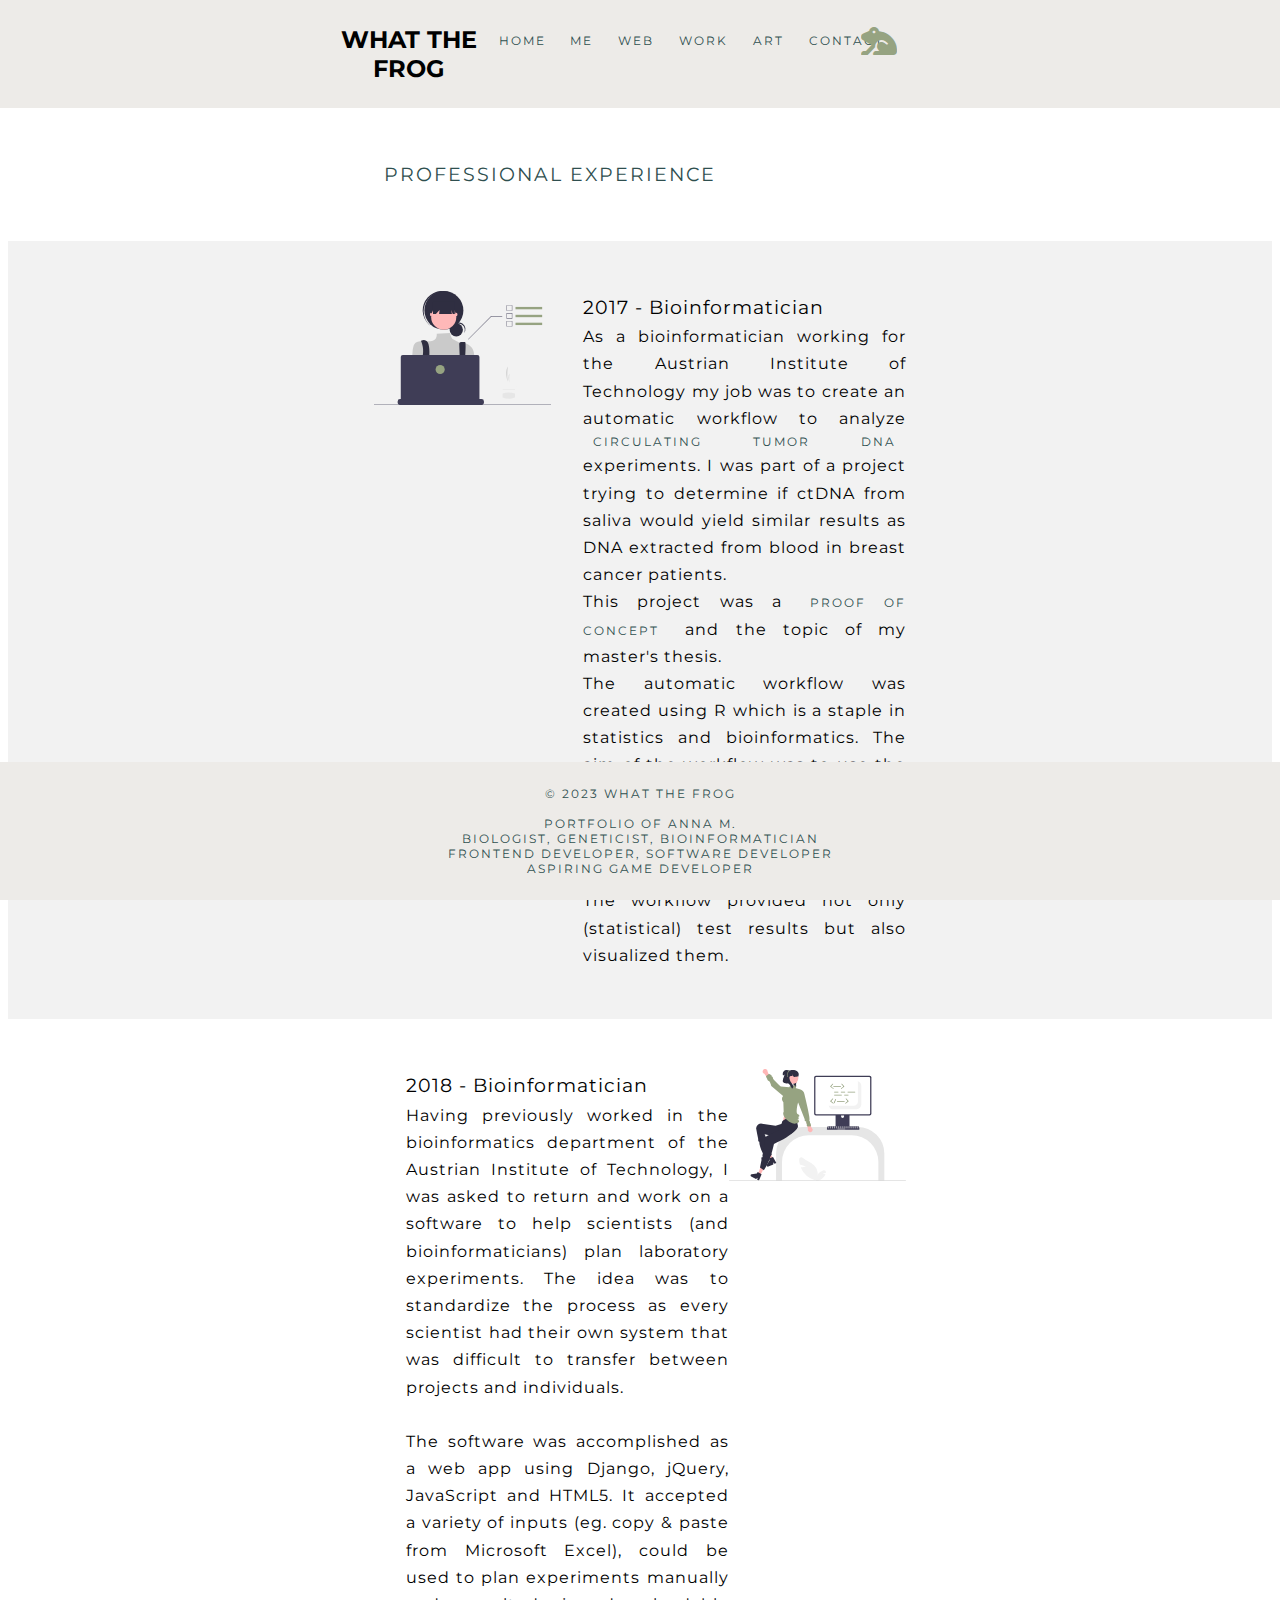
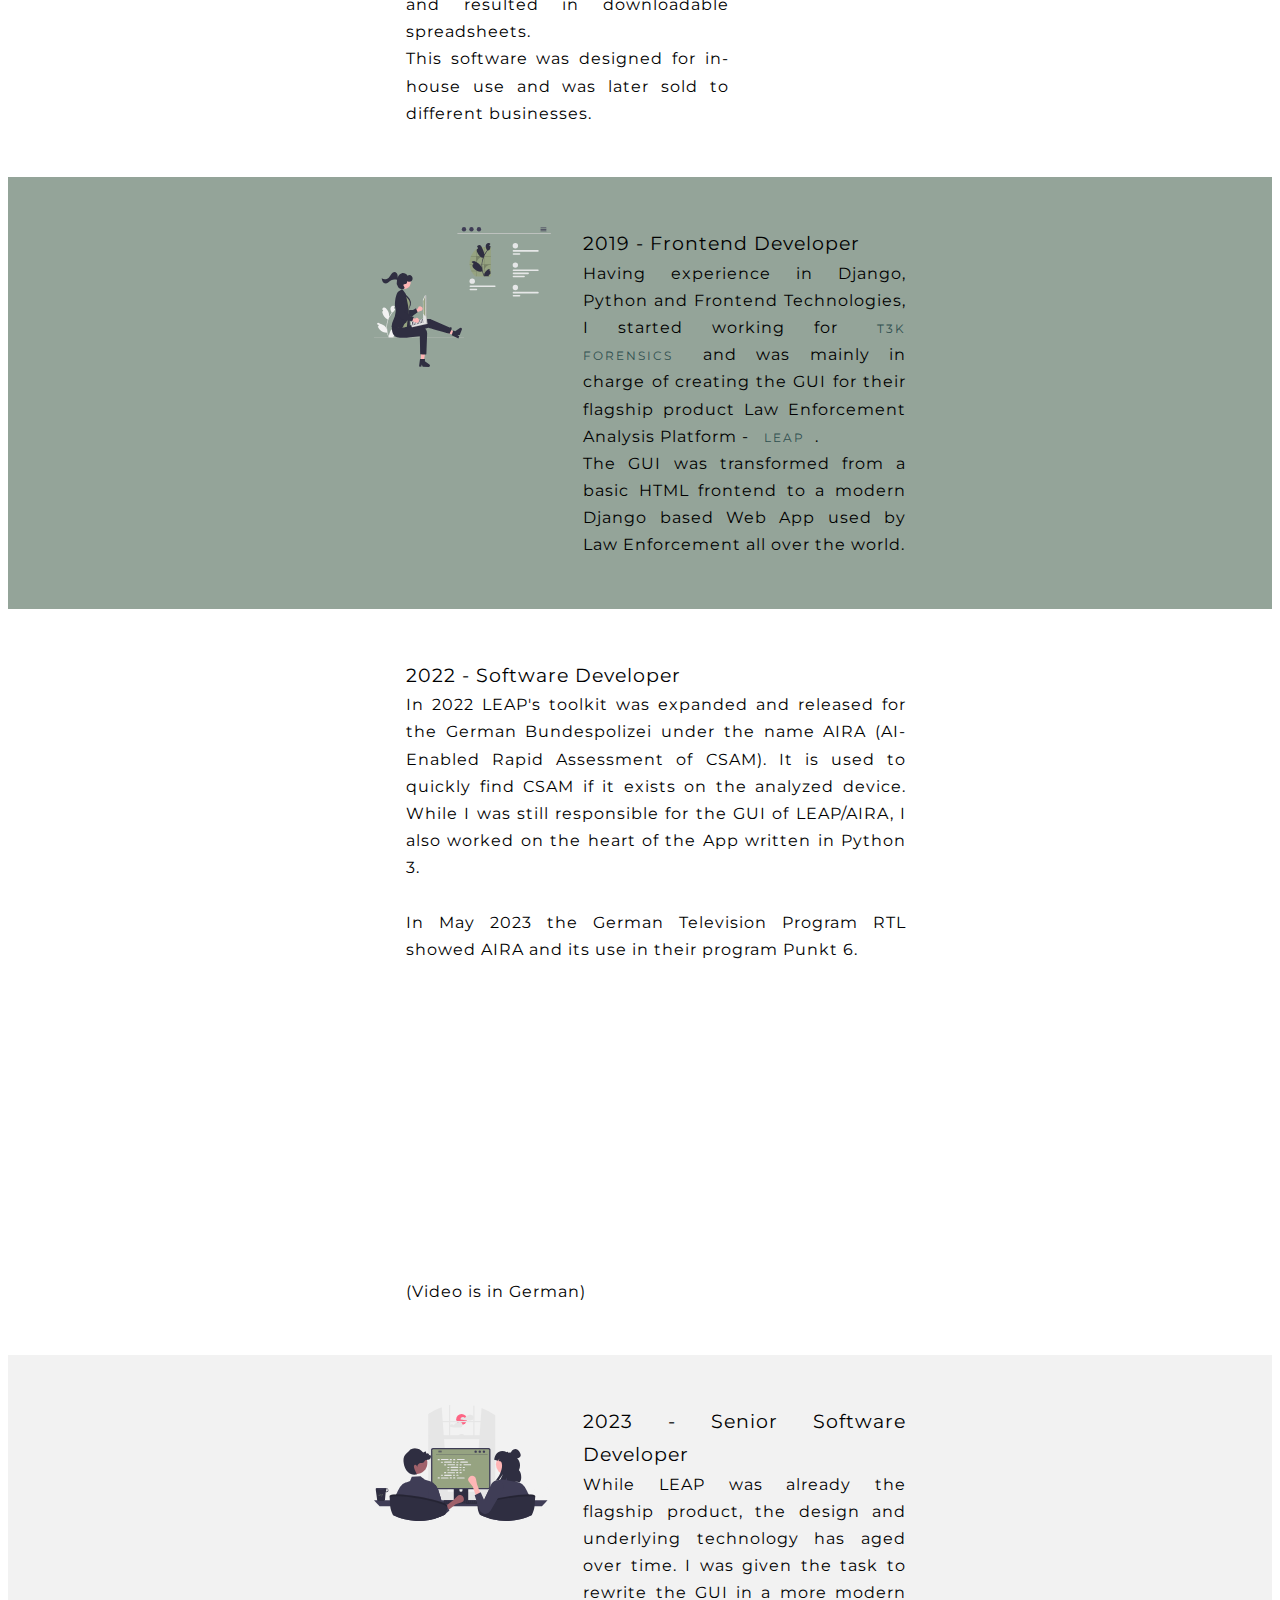
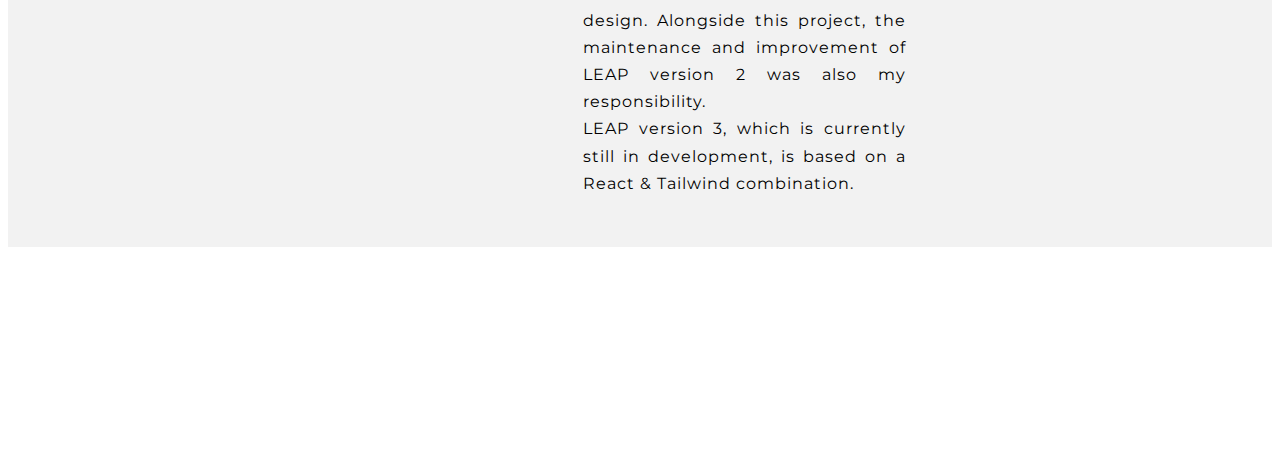
<file: work.html>
<html>
	<head>
		<link rel="stylesheet" href="utility.css">
		<link rel="stylesheet" href="style.css">
		<link href="fontawesome/css/fontawesome.css" rel="stylesheet">
  		<link href="fontawesome/css/brands.css" rel="stylesheet">
  		<link href="fontawesome/css/solid.css" rel="stylesheet">
		<link href="https://fonts.googleapis.com/css?family=Montserrat:400,700" rel="stylesheet">
		<title>Portfolio of Anna M</title>
	</head>
	<body>
		<!-- NAVIGATION - v0 -->
		<nav>
			<div class="col-3 col-s-0 col-md-0">&nbsp;</div>
			<div class="row col-6 col-s-12 col-md-12">
				<div class="col-3 col-s-12 col-md-12 title" style="text-align: center" id="title">
					What the Frog
				</div>
				<div class="col-8 col-s-12 col-md-12" id="nav-list">
				<a class="nav-link" href="index.html">Home</a>
				<a class="nav-link" href="me.html">Me </a>
				<a class="nav-link" href="web.html">Web </a>
				<a class="nav-link" href="work.html">Work </a>
				<a class="nav-link" href="art.html">Art </a>
				<!-- <a class="nav-link" href="code.html">Code </a> -->
				<!-- <a class="nav-link" href="game.html">Game </a> -->
				<a class="nav-link" href="contact.html">Contact </a>
				</div>
				<div class="col-1 col-s-hide col-md-0 col-s-0 frog" style="text-align: right;">
					<i class="fa-solid fa-frog fa-flip-horizontal fa-2x"></i>
				</div>
			</div>
			
			<div class="col-3 col-s-0">&nbsp;</div>
		</nav>
		<!-- NAVIGATION - v0 -->

		<div id="content">
			<div id="spacer-top"></div>

			<div class="even row">
				<div class="col-3">&nbsp;</div>
				<div class="content col-6 col-s-12">
					<span class="statement fancy">Professional experience</span>				
				</div>
				<div class="col-3 col-s-hide">&nbsp;</div>
			</div>

			<div class="odd row">
				<div class="col-3">&nbsp;</div>
				<div class="content col-6 col-s-12">
					<div class="row">
						<div class="col-4 col-s-4 col-s-hide" style="float: left;">
							<img style="max-width: 100%;" src="work/undraw_dev_focus_re_6iwt.svg">
						</div>
						<div class="col-8 col-s-8" style="padding-left: 2em;">
							<span class="statement">2017 - Bioinformatician</span><br>
							As a bioinformatician working for the Austrian Institute of Technology my job was to create an automatic workflow to analyze <a href="https://en.wikipedia.org/wiki/Circulating_tumor_DNA" target="_blank">circulating tumor DNA</a> experiments.
							I was part of a project trying to determine if ctDNA from saliva would yield similar results as DNA extracted from blood in breast cancer patients. <br>
							This project was a <a href="https://en.wikipedia.org/wiki/Proof_of_concept" target="_blank">proof of concept</a> and the topic of my master's thesis.
							<br>
							The automatic workflow was created using R which is a staple in statistics and bioinformatics. 
							The aim of the workflow was to use the output of specific instruments and analyze them without having to manually process the enormous amount of data.<br>
							The workflow provided not only (statistical) test results but also visualized them.
						</div>
					</div>
				</div>
				<div class="col-3 col-s-hide">&nbsp;</div>
			</div>

			<div class="even row">
				<div class="col-3">&nbsp;</div>
				<div class="content col-6 col-s-12">
					<div class="row">
						<div class="col-8 col-s-8" style="padding-left: 2em;">
							<span class="statement">2018 - Bioinformatician</span><br>
							Having previously worked in the bioinformatics department of the Austrian Institute of Technology, I was asked to return and work on a software to help scientists (and bioinformaticians) plan laboratory experiments.
							The idea was to standardize the process as every scientist had their own system that was difficult to transfer between projects and individuals. <br>
							<br>
							The software was accomplished as a web app using Django, jQuery, JavaScript and HTML5. 
							It accepted a variety of inputs (eg. copy & paste from Microsoft Excel), could be used to plan experiments manually and resulted in downloadable spreadsheets.<br>
							This software was designed for in-house use and was later sold to different businesses.
						</div>
						<div class="col-4 col-s-4 col-s-hide" style="float: left;">
							<img style="max-width: 100%;" src="work/undraw_proud_coder_re_exuy(1).svg">
						</div>
					</div>
				</div>
				<div class="col-3 col-s-hide">&nbsp;</div>
			</div>

			<div class="odd-again row">
				<div class="col-3">&nbsp;</div>
				<div class="content col-6 col-s-12">
					<div class="row">
						<div class="col-4 col-s-4 col-s-hide" style="float: left;">
							<img style="max-width: 100%;" src="work/undraw_web_development_0l6v.svg">
						</div>
						<div class="col-8 col-s-8" style="padding-left: 2em;">
							<span class="statement">2019 - Frontend Developer</span><br>
							Having experience in Django, Python and Frontend Technologies, I started working for 
							<a href="https://www.t3k.ai/" target="_blank">T3K Forensics</a> and was mainly in charge of creating the GUI for their flagship product 
							Law Enforcement Analysis Platform - <a href="https://www.t3k.ai/leap" target="_blank">LEAP</a>.
							<br>
							The GUI was transformed from a basic HTML frontend to a modern Django based Web App used by Law Enforcement all over the world. 
						</div>
					</div>
				</div>
				<div class="col-3 col-s-hide">&nbsp;</div>
			</div>

			<div class="even row">
				<div class="col-3">&nbsp;</div>
				<div class="content col-6 col-s-12">
					<div class="row">
						<div class="col-12" style="padding-left: 2em;">
							<span class="statement">2022 - Software Developer</span><br>
							In 2022 LEAP's toolkit was expanded and released for the German Bundespolizei under the name AIRA (AI-Enabled Rapid Assessment of CSAM). It is used to quickly find CSAM if it exists on the analyzed device.
							While I was still responsible for the GUI of LEAP/AIRA, I also worked on the heart of the App written in Python 3.
							<br><br>
							In May 2023 the German Television Program RTL showed AIRA and its use in their program Punkt 6.<br>
							<iframe width="560" height="315" src="https://www.youtube-nocookie.com/embed/NFz0bAbMa70?si=DJTJ_syb8P5VZYaB&amp;controls=0" title="YouTube video player" frameborder="0" allow="accelerometer; autoplay; clipboard-write; encrypted-media; gyroscope; picture-in-picture; web-share" allowfullscreen></iframe>
							<br>(Video is in German)
						</div>
										</div>
				</div>
				<div class="col-3 col-s-hide">&nbsp;</div>
			</div>

			<div class="odd row">
				<div class="col-3">&nbsp;</div>
				<div class="content col-6 col-s-12">
					<div class="row">
						<div class="col-4 col-s-4 col-s-hide" style="float: left;">
							<img style="max-width: 100%;" src="work/undraw_pair_programming_re_or4x(1).svg">
						</div>
						<div class="col-8 col-s-8" style="padding-left: 2em;">
							<span class="statement">2023 - Senior Software Developer</span><br>
							While LEAP was already the flagship product, the design and underlying technology has aged over time. I was given the task to rewrite the GUI in a more modern design. 
							Alongside this project, the maintenance and improvement of LEAP version 2 was also my responsibility. <br>
							
							LEAP version 3, which is currently still in development, is based on a React & Tailwind combination. 

						</div>
					</div>
				</div>
				<div class="col-3 col-s-hide">&nbsp;</div>
			</div>

			<div id="spacer-bottom"></div>
			</div>
		<div id="footer" class="fancy col-s-hide">
			&copy; 2023 What the Frog
			<br><br>
			Portfolio of Anna M. 
			<div class="col-s-hide">
			biologist, geneticist, bioinformatician<br>
			frontend developer, software developer
		</div>
			<br>aspiring game developer
		</div>
	</body>
</html>
</file>
<file: utility.css>
* {
    box-sizing: border-box;
  }

  .row::after {
    content: "";
    clear: both;
    display: table;
  }

[class*="col-"] {
    float:left;
    display: block;
    width: 100%;
  }

  @media only screen and (min-width: 42em) {
    /* For tablets: */
    .col-s-0 {width: 0;}
    .col-s-1 {width: 8.33%;}
    .col-s-2 {width: 16.66%;}
    .col-s-3 {width: 25%;}
    .col-s-4 {width: 33.33%;}
    .col-s-5 {width: 41.66%;}
    .col-s-6 {width: 50%;}
    .col-s-7 {width: 58.33%;}
    .col-s-8 {width: 66.66%;}
    .col-s-9 {width: 75%;}
    .col-s-10 {width: 83.33%;}
    .col-s-11 {width: 91.66%;}
    .col-s-12 {width: 100%;}
  }

  @media only screen and (min-width: 50em) {
    /* For tablets: */
    .col-md-0 {width: 0;}
    .col-md-1 {width: 8.33%;}
    .col-md-2 {width: 16.66%;}
    .col-md-3 {width: 25%;}
    .col-md-4 {width: 33.33%;}
    .col-md-5 {width: 41.66%;}
    .col-md-6 {width: 50%;}
    .col-md-7 {width: 58.33%;}
    .col-md-8 {width: 66.66%;}
    .col-md-9 {width: 75%;}
    .col-md-10 {width: 83.33%;}
    .col-md-11 {width: 91.66%;}
    .col-md-12 {width: 100%;}
  }
  
  @media only screen and (min-width: 80em) {
    /* For desktop: */
    .col-1 {width: 8.33%;}
    .col-2 {width: 16.66%;}
    .col-3 {width: 25%;}
    .col-4 {width: 33.33%;}
    .col-5 {width: 41.66%;}
    .col-6 {width: 50%;}
    .col-7 {width: 58.33%;}
    .col-8 {width: 66.66%;}
    .col-9 {width: 75%;}
    .col-10 {width: 83.33%;}
    .col-11 {width: 91.66%;}
    .col-12 {width: 100%;}
  }

  @media only screen and (max-width: 1000px) {
    .col-s-hide {
      display: none;
    }
  }

  @media only screen and (min-width: 601px) {
    div.title {
      font-size: 24px;
    }
  }
  
  @media only screen and (max-width: 600px) {
    div.title {
      font-size: 16px;
    }
    .col-md-hide {
        display:none;
    }
  }
</file>
<file: style.css>
body {
    font-family: "Montserrat", Arial, Helvetica, sans-serif;
}

nav {
    position: fixed; 
    top: 0; 
    left: 0; 
    padding: 25px; 
    z-index: 2; 
    background: #edebe8;
    width: 100%;
}

.title {
    text-transform: uppercase;
    font-weight: bold;
}

#nav-list {
    text-align: center; 
    margin-top: 5px;
}


a, a:focus, a:active, a:visited, .fancy {
    text-transform: uppercase;
    letter-spacing: 2px;
    font-size: 12px;
    padding: 30px 10px;
    text-decoration: none;
    color: darkslategrey;
}

a:hover {
    color: 96a381;
}

#spacer-top {
    min-height: 100px; 
}

#spacer-bottom {
    min-height: 200px; 
}

.content {
    letter-spacing: 1px;
    padding: 50px;
    line-height: 1.7;
    text-align: justify;
}

.even {
    background-color: white;
    
}

.odd {
    background-color: rgba(0, 0, 0, 0.05)
}

.odd-again {
    background-color: #94a499;
}

#footer {
    background-color: #edebe8;
    padding: 2em 0;
    clear: both;
    display: block;
    position: fixed;
    bottom: 0;
    left: 0;
    /* width: 100%; */
    text-align: center;
    z-index: 1;
}

.frog {
    margin-left: -50px;
    color:#96a381;
}

.statement {
    font-size:larger;
}

s.fancy {
    text-decoration: line-through;
}

img.web {
    max-width: 80%;
    background-color: #edebe8;
    padding: 10px;
}

img.sewing {
    width: 200px;
    height: 200px;
    /* max-width: 200px; */
    object-fit: contain;
    display: inline;
    padding: 5px;
    background-color: #e3e6de;
}

img.dota {
    width: 430px;
    height: 96px;
    display: inline-block;
    padding: 3px;
    background-color: #e3e6de;
}

img.moon {
    padding: 2px;
}

h2 {
    font-weight: lighter;
    font-size: large;
    color: #94a499;   
}

.green {
    color: #96a381;
}

img.web {
    width: 200px;
    height: 125px;
    /* display: inline-block; */
    /* padding: 3px; */
}

img.web:hover {
    opacity: calc(80%);
}

img::after {
    content: "blabla";
}
</file>
<file: timeline.css>
/* The actual timeline (the vertical ruler) */
  .timeline {
    position: relative;
    max-width: 100%;
    margin: 0 auto;
  }
  
  /* The actual timeline (the vertical ruler) */
  .timeline::after {
    content: '';
    position: absolute;
    width: 6px;
    background-color: #96A381;
    top: 0;
    bottom: 0;
    left: 50%;
    margin-left: -3px;
  }
  
  /* timeline-container around content */
  .timeline-container {
    padding: 10px 40px;
    position: relative;
    background-color: inherit;
    width: 50%;
  }
  
  /* The circles on the timeline */
  .timeline-container::after {
    content: '';
    position: absolute;
    width: 25px;
    height: 25px;
    right: -17px;
    background-color: white;
    border: 4px solid #96A381;
    top: 15px;
    border-radius: 50%;
    z-index: 1;
  }
  
  /* Place the timeline-container to the left */
  .left {
    left: 0;
  }
  
  /* Place the timeline-container to the right */
  .right {
    left: 50%;
  }
  
  /* Add arrows to the left container (pointing right) */
  .left::before {
    content: " ";
    height: 0;
    position: absolute;
    top: 22px;
    width: 0;
    z-index: 1;
    right: 30px;
    border: medium solid #96A381;
    border-width: 10px 0 10px 10px;
    border-color: transparent transparent transparent #96A381;
  }
  
  /* Add arrows to the right container (pointing left) */
  .right::before {
    content: " ";
    height: 0;
    position: absolute;
    top: 22px;
    width: 0;
    z-index: 1;
    left: 30px;
    border: medium solid #96A381;
    border-width: 10px 10px 10px 0;
    border-color: transparent #96A381 transparent transparent;
  }
  
  /* Fix the circle for containers on the right side */
  .right::after {
    left: -16px;
  }
  
  /* The actual content */
  .timeline-content {
    padding: 20px 30px;
    background-color: rgba(0, 0, 0, 0.05);
    position: relative;
    border-radius: 6px;
    border-color: rgba(0, 0, 0, 0.05);
  }
  
  /* Media queries - Responsive timeline on screens less than 600px wide */
  @media screen and (max-width: 600px) {
  /* Place the timelime to the left */
    .timeline::after {
      left: 31px;
    }
  
  /* Full-width containers */
    .timeline-container {
      width: 100%;
      padding-left: 70px;
      padding-right: 25px;
    }
  
    .timeline-container::before {
      left: 60px;
      border: medium solid #96A381;
      border-width: 10px 10px 10px 0;
      border-color: transparent #96A381 transparent transparent;
    }
  
    .left::after, .right::after {
      left: 15px;
    }
  
    .right {
      left: 0%;
    }
  }
</file>
<file: fontawesome/css/brands.css>
/*!
 * Font Awesome Pro 6.1.2 by @fontawesome - https://fontawesome.com
 * License - https://fontawesome.com/license (Commercial License)
 * Copyright 2022 Fonticons, Inc.
 */
:root, :host {
  --fa-font-brands: normal 400 1em/1 "Font Awesome 6 Brands"; }

@font-face {
  font-family: 'Font Awesome 6 Brands';
  font-style: normal;
  font-weight: 400;
  font-display: block;
  src: url("../webfonts/fa-brands-400.woff2") format("woff2"), url("../webfonts/fa-brands-400.ttf") format("truetype"); }

.fab,
.fa-brands {
  font-family: 'Font Awesome 6 Brands';
  font-weight: 400; }

.fa-42-group:before {
  content: "\e080"; }

.fa-innosoft:before {
  content: "\e080"; }

.fa-500px:before {
  content: "\f26e"; }

.fa-accessible-icon:before {
  content: "\f368"; }

.fa-accusoft:before {
  content: "\f369"; }

.fa-adn:before {
  content: "\f170"; }

.fa-adversal:before {
  content: "\f36a"; }

.fa-affiliatetheme:before {
  content: "\f36b"; }

.fa-airbnb:before {
  content: "\f834"; }

.fa-algolia:before {
  content: "\f36c"; }

.fa-alipay:before {
  content: "\f642"; }

.fa-amazon:before {
  content: "\f270"; }

.fa-amazon-pay:before {
  content: "\f42c"; }

.fa-amilia:before {
  content: "\f36d"; }

.fa-android:before {
  content: "\f17b"; }

.fa-angellist:before {
  content: "\f209"; }

.fa-angrycreative:before {
  content: "\f36e"; }

.fa-angular:before {
  content: "\f420"; }

.fa-app-store:before {
  content: "\f36f"; }

.fa-app-store-ios:before {
  content: "\f370"; }

.fa-apper:before {
  content: "\f371"; }

.fa-apple:before {
  content: "\f179"; }

.fa-apple-pay:before {
  content: "\f415"; }

.fa-artstation:before {
  content: "\f77a"; }

.fa-asymmetrik:before {
  content: "\f372"; }

.fa-atlassian:before {
  content: "\f77b"; }

.fa-audible:before {
  content: "\f373"; }

.fa-autoprefixer:before {
  content: "\f41c"; }

.fa-avianex:before {
  content: "\f374"; }

.fa-aviato:before {
  content: "\f421"; }

.fa-aws:before {
  content: "\f375"; }

.fa-bandcamp:before {
  content: "\f2d5"; }

.fa-battle-net:before {
  content: "\f835"; }

.fa-behance:before {
  content: "\f1b4"; }

.fa-bilibili:before {
  content: "\e3d9"; }

.fa-bimobject:before {
  content: "\f378"; }

.fa-bitbucket:before {
  content: "\f171"; }

.fa-bitcoin:before {
  content: "\f379"; }

.fa-bity:before {
  content: "\f37a"; }

.fa-black-tie:before {
  content: "\f27e"; }

.fa-blackberry:before {
  content: "\f37b"; }

.fa-blogger:before {
  content: "\f37c"; }

.fa-blogger-b:before {
  content: "\f37d"; }

.fa-bluetooth:before {
  content: "\f293"; }

.fa-bluetooth-b:before {
  content: "\f294"; }

.fa-bootstrap:before {
  content: "\f836"; }

.fa-bots:before {
  content: "\e340"; }

.fa-btc:before {
  content: "\f15a"; }

.fa-buffer:before {
  content: "\f837"; }

.fa-buromobelexperte:before {
  content: "\f37f"; }

.fa-buy-n-large:before {
  content: "\f8a6"; }

.fa-buysellads:before {
  content: "\f20d"; }

.fa-canadian-maple-leaf:before {
  content: "\f785"; }

.fa-cc-amazon-pay:before {
  content: "\f42d"; }

.fa-cc-amex:before {
  content: "\f1f3"; }

.fa-cc-apple-pay:before {
  content: "\f416"; }

.fa-cc-diners-club:before {
  content: "\f24c"; }

.fa-cc-discover:before {
  content: "\f1f2"; }

.fa-cc-jcb:before {
  content: "\f24b"; }

.fa-cc-mastercard:before {
  content: "\f1f1"; }

.fa-cc-paypal:before {
  content: "\f1f4"; }

.fa-cc-stripe:before {
  content: "\f1f5"; }

.fa-cc-visa:before {
  content: "\f1f0"; }

.fa-centercode:before {
  content: "\f380"; }

.fa-centos:before {
  content: "\f789"; }

.fa-chrome:before {
  content: "\f268"; }

.fa-chromecast:before {
  content: "\f838"; }

.fa-cloudflare:before {
  content: "\e07d"; }

.fa-cloudscale:before {
  content: "\f383"; }

.fa-cloudsmith:before {
  content: "\f384"; }

.fa-cloudversify:before {
  content: "\f385"; }

.fa-cmplid:before {
  content: "\e360"; }

.fa-codepen:before {
  content: "\f1cb"; }

.fa-codiepie:before {
  content: "\f284"; }

.fa-confluence:before {
  content: "\f78d"; }

.fa-connectdevelop:before {
  content: "\f20e"; }

.fa-contao:before {
  content: "\f26d"; }

.fa-cotton-bureau:before {
  content: "\f89e"; }

.fa-cpanel:before {
  content: "\f388"; }

.fa-creative-commons:before {
  content: "\f25e"; }

.fa-creative-commons-by:before {
  content: "\f4e7"; }

.fa-creative-commons-nc:before {
  content: "\f4e8"; }

.fa-creative-commons-nc-eu:before {
  content: "\f4e9"; }

.fa-creative-commons-nc-jp:before {
  content: "\f4ea"; }

.fa-creative-commons-nd:before {
  content: "\f4eb"; }

.fa-creative-commons-pd:before {
  content: "\f4ec"; }

.fa-creative-commons-pd-alt:before {
  content: "\f4ed"; }

.fa-creative-commons-remix:before {
  content: "\f4ee"; }

.fa-creative-commons-sa:before {
  content: "\f4ef"; }

.fa-creative-commons-sampling:before {
  content: "\f4f0"; }

.fa-creative-commons-sampling-plus:before {
  content: "\f4f1"; }

.fa-creative-commons-share:before {
  content: "\f4f2"; }

.fa-creative-commons-zero:before {
  content: "\f4f3"; }

.fa-critical-role:before {
  content: "\f6c9"; }

.fa-css3:before {
  content: "\f13c"; }

.fa-css3-alt:before {
  content: "\f38b"; }

.fa-cuttlefish:before {
  content: "\f38c"; }

.fa-d-and-d:before {
  content: "\f38d"; }

.fa-d-and-d-beyond:before {
  content: "\f6ca"; }

.fa-dailymotion:before {
  content: "\e052"; }

.fa-dashcube:before {
  content: "\f210"; }

.fa-deezer:before {
  content: "\e077"; }

.fa-delicious:before {
  content: "\f1a5"; }

.fa-deploydog:before {
  content: "\f38e"; }

.fa-deskpro:before {
  content: "\f38f"; }

.fa-dev:before {
  content: "\f6cc"; }

.fa-deviantart:before {
  content: "\f1bd"; }

.fa-dhl:before {
  content: "\f790"; }

.fa-diaspora:before {
  content: "\f791"; }

.fa-digg:before {
  content: "\f1a6"; }

.fa-digital-ocean:before {
  content: "\f391"; }

.fa-discord:before {
  content: "\f392"; }

.fa-discourse:before {
  content: "\f393"; }

.fa-dochub:before {
  content: "\f394"; }

.fa-docker:before {
  content: "\f395"; }

.fa-draft2digital:before {
  content: "\f396"; }

.fa-dribbble:before {
  content: "\f17d"; }

.fa-dropbox:before {
  content: "\f16b"; }

.fa-drupal:before {
  content: "\f1a9"; }

.fa-dyalog:before {
  content: "\f399"; }

.fa-earlybirds:before {
  content: "\f39a"; }

.fa-ebay:before {
  content: "\f4f4"; }

.fa-edge:before {
  content: "\f282"; }

.fa-edge-legacy:before {
  content: "\e078"; }

.fa-elementor:before {
  content: "\f430"; }

.fa-ello:before {
  content: "\f5f1"; }

.fa-ember:before {
  content: "\f423"; }

.fa-empire:before {
  content: "\f1d1"; }

.fa-envira:before {
  content: "\f299"; }

.fa-erlang:before {
  content: "\f39d"; }

.fa-ethereum:before {
  content: "\f42e"; }

.fa-etsy:before {
  content: "\f2d7"; }

.fa-evernote:before {
  content: "\f839"; }

.fa-expeditedssl:before {
  content: "\f23e"; }

.fa-facebook:before {
  content: "\f09a"; }

.fa-facebook-f:before {
  content: "\f39e"; }

.fa-facebook-messenger:before {
  content: "\f39f"; }

.fa-fantasy-flight-games:before {
  content: "\f6dc"; }

.fa-fedex:before {
  content: "\f797"; }

.fa-fedora:before {
  content: "\f798"; }

.fa-figma:before {
  content: "\f799"; }

.fa-firefox:before {
  content: "\f269"; }

.fa-firefox-browser:before {
  content: "\e007"; }

.fa-first-order:before {
  content: "\f2b0"; }

.fa-first-order-alt:before {
  content: "\f50a"; }

.fa-firstdraft:before {
  content: "\f3a1"; }

.fa-flickr:before {
  content: "\f16e"; }

.fa-flipboard:before {
  content: "\f44d"; }

.fa-fly:before {
  content: "\f417"; }

.fa-font-awesome:before {
  content: "\f2b4"; }

.fa-font-awesome-flag:before {
  content: "\f2b4"; }

.fa-font-awesome-logo-full:before {
  content: "\f2b4"; }

.fa-fonticons:before {
  content: "\f280"; }

.fa-fonticons-fi:before {
  content: "\f3a2"; }

.fa-fort-awesome:before {
  content: "\f286"; }

.fa-fort-awesome-alt:before {
  content: "\f3a3"; }

.fa-forumbee:before {
  content: "\f211"; }

.fa-foursquare:before {
  content: "\f180"; }

.fa-free-code-camp:before {
  content: "\f2c5"; }

.fa-freebsd:before {
  content: "\f3a4"; }

.fa-fulcrum:before {
  content: "\f50b"; }

.fa-galactic-republic:before {
  content: "\f50c"; }

.fa-galactic-senate:before {
  content: "\f50d"; }

.fa-get-pocket:before {
  content: "\f265"; }

.fa-gg:before {
  content: "\f260"; }

.fa-gg-circle:before {
  content: "\f261"; }

.fa-git:before {
  content: "\f1d3"; }

.fa-git-alt:before {
  content: "\f841"; }

.fa-github:before {
  content: "\f09b"; }

.fa-github-alt:before {
  content: "\f113"; }

.fa-gitkraken:before {
  content: "\f3a6"; }

.fa-gitlab:before {
  content: "\f296"; }

.fa-gitter:before {
  content: "\f426"; }

.fa-glide:before {
  content: "\f2a5"; }

.fa-glide-g:before {
  content: "\f2a6"; }

.fa-gofore:before {
  content: "\f3a7"; }

.fa-golang:before {
  content: "\e40f"; }

.fa-goodreads:before {
  content: "\f3a8"; }

.fa-goodreads-g:before {
  content: "\f3a9"; }

.fa-google:before {
  content: "\f1a0"; }

.fa-google-drive:before {
  content: "\f3aa"; }

.fa-google-pay:before {
  content: "\e079"; }

.fa-google-play:before {
  content: "\f3ab"; }

.fa-google-plus:before {
  content: "\f2b3"; }

.fa-google-plus-g:before {
  content: "\f0d5"; }

.fa-google-wallet:before {
  content: "\f1ee"; }

.fa-gratipay:before {
  content: "\f184"; }

.fa-grav:before {
  content: "\f2d6"; }

.fa-gripfire:before {
  content: "\f3ac"; }

.fa-grunt:before {
  content: "\f3ad"; }

.fa-guilded:before {
  content: "\e07e"; }

.fa-gulp:before {
  content: "\f3ae"; }

.fa-hacker-news:before {
  content: "\f1d4"; }

.fa-hackerrank:before {
  content: "\f5f7"; }

.fa-hashnode:before {
  content: "\e499"; }

.fa-hips:before {
  content: "\f452"; }

.fa-hire-a-helper:before {
  content: "\f3b0"; }

.fa-hive:before {
  content: "\e07f"; }

.fa-hooli:before {
  content: "\f427"; }

.fa-hornbill:before {
  content: "\f592"; }

.fa-hotjar:before {
  content: "\f3b1"; }

.fa-houzz:before {
  content: "\f27c"; }

.fa-html5:before {
  content: "\f13b"; }

.fa-hubspot:before {
  content: "\f3b2"; }

.fa-ideal:before {
  content: "\e013"; }

.fa-imdb:before {
  content: "\f2d8"; }

.fa-instagram:before {
  content: "\f16d"; }

.fa-instalod:before {
  content: "\e081"; }

.fa-intercom:before {
  content: "\f7af"; }

.fa-internet-explorer:before {
  content: "\f26b"; }

.fa-invision:before {
  content: "\f7b0"; }

.fa-ioxhost:before {
  content: "\f208"; }

.fa-itch-io:before {
  content: "\f83a"; }

.fa-itunes:before {
  content: "\f3b4"; }

.fa-itunes-note:before {
  content: "\f3b5"; }

.fa-java:before {
  content: "\f4e4"; }

.fa-jedi-order:before {
  content: "\f50e"; }

.fa-jenkins:before {
  content: "\f3b6"; }

.fa-jira:before {
  content: "\f7b1"; }

.fa-joget:before {
  content: "\f3b7"; }

.fa-joomla:before {
  content: "\f1aa"; }

.fa-js:before {
  content: "\f3b8"; }

.fa-jsfiddle:before {
  content: "\f1cc"; }

.fa-kaggle:before {
  content: "\f5fa"; }

.fa-keybase:before {
  content: "\f4f5"; }

.fa-keycdn:before {
  content: "\f3ba"; }

.fa-kickstarter:before {
  content: "\f3bb"; }

.fa-kickstarter-k:before {
  content: "\f3bc"; }

.fa-korvue:before {
  content: "\f42f"; }

.fa-laravel:before {
  content: "\f3bd"; }

.fa-lastfm:before {
  content: "\f202"; }

.fa-leanpub:before {
  content: "\f212"; }

.fa-less:before {
  content: "\f41d"; }

.fa-line:before {
  content: "\f3c0"; }

.fa-linkedin:before {
  content: "\f08c"; }

.fa-linkedin-in:before {
  content: "\f0e1"; }

.fa-linode:before {
  content: "\f2b8"; }

.fa-linux:before {
  content: "\f17c"; }

.fa-lyft:before {
  content: "\f3c3"; }

.fa-magento:before {
  content: "\f3c4"; }

.fa-mailchimp:before {
  content: "\f59e"; }

.fa-mandalorian:before {
  content: "\f50f"; }

.fa-markdown:before {
  content: "\f60f"; }

.fa-mastodon:before {
  content: "\f4f6"; }

.fa-maxcdn:before {
  content: "\f136"; }

.fa-mdb:before {
  content: "\f8ca"; }

.fa-medapps:before {
  content: "\f3c6"; }

.fa-medium:before {
  content: "\f23a"; }

.fa-medium-m:before {
  content: "\f23a"; }

.fa-medrt:before {
  content: "\f3c8"; }

.fa-meetup:before {
  content: "\f2e0"; }

.fa-megaport:before {
  content: "\f5a3"; }

.fa-mendeley:before {
  content: "\f7b3"; }

.fa-meta:before {
  content: "\e49b"; }

.fa-microblog:before {
  content: "\e01a"; }

.fa-microsoft:before {
  content: "\f3ca"; }

.fa-mix:before {
  content: "\f3cb"; }

.fa-mixcloud:before {
  content: "\f289"; }

.fa-mixer:before {
  content: "\e056"; }

.fa-mizuni:before {
  content: "\f3cc"; }

.fa-modx:before {
  content: "\f285"; }

.fa-monero:before {
  content: "\f3d0"; }

.fa-napster:before {
  content: "\f3d2"; }

.fa-neos:before {
  content: "\f612"; }

.fa-nfc-directional:before {
  content: "\e530"; }

.fa-nfc-symbol:before {
  content: "\e531"; }

.fa-nimblr:before {
  content: "\f5a8"; }

.fa-node:before {
  content: "\f419"; }

.fa-node-js:before {
  content: "\f3d3"; }

.fa-npm:before {
  content: "\f3d4"; }

.fa-ns8:before {
  content: "\f3d5"; }

.fa-nutritionix:before {
  content: "\f3d6"; }

.fa-octopus-deploy:before {
  content: "\e082"; }

.fa-odnoklassniki:before {
  content: "\f263"; }

.fa-old-republic:before {
  content: "\f510"; }

.fa-opencart:before {
  content: "\f23d"; }

.fa-openid:before {
  content: "\f19b"; }

.fa-opera:before {
  content: "\f26a"; }

.fa-optin-monster:before {
  content: "\f23c"; }

.fa-orcid:before {
  content: "\f8d2"; }

.fa-osi:before {
  content: "\f41a"; }

.fa-padlet:before {
  content: "\e4a0"; }

.fa-page4:before {
  content: "\f3d7"; }

.fa-pagelines:before {
  content: "\f18c"; }

.fa-palfed:before {
  content: "\f3d8"; }

.fa-patreon:before {
  content: "\f3d9"; }

.fa-paypal:before {
  content: "\f1ed"; }

.fa-perbyte:before {
  content: "\e083"; }

.fa-periscope:before {
  content: "\f3da"; }

.fa-phabricator:before {
  content: "\f3db"; }

.fa-phoenix-framework:before {
  content: "\f3dc"; }

.fa-phoenix-squadron:before {
  content: "\f511"; }

.fa-php:before {
  content: "\f457"; }

.fa-pied-piper:before {
  content: "\f2ae"; }

.fa-pied-piper-alt:before {
  content: "\f1a8"; }

.fa-pied-piper-hat:before {
  content: "\f4e5"; }

.fa-pied-piper-pp:before {
  content: "\f1a7"; }

.fa-pinterest:before {
  content: "\f0d2"; }

.fa-pinterest-p:before {
  content: "\f231"; }

.fa-pix:before {
  content: "\e43a"; }

.fa-playstation:before {
  content: "\f3df"; }

.fa-product-hunt:before {
  content: "\f288"; }

.fa-pushed:before {
  content: "\f3e1"; }

.fa-python:before {
  content: "\f3e2"; }

.fa-qq:before {
  content: "\f1d6"; }

.fa-quinscape:before {
  content: "\f459"; }

.fa-quora:before {
  content: "\f2c4"; }

.fa-r-project:before {
  content: "\f4f7"; }

.fa-raspberry-pi:before {
  content: "\f7bb"; }

.fa-ravelry:before {
  content: "\f2d9"; }

.fa-react:before {
  content: "\f41b"; }

.fa-reacteurope:before {
  content: "\f75d"; }

.fa-readme:before {
  content: "\f4d5"; }

.fa-rebel:before {
  content: "\f1d0"; }

.fa-red-river:before {
  content: "\f3e3"; }

.fa-reddit:before {
  content: "\f1a1"; }

.fa-reddit-alien:before {
  content: "\f281"; }

.fa-redhat:before {
  content: "\f7bc"; }

.fa-renren:before {
  content: "\f18b"; }

.fa-replyd:before {
  content: "\f3e6"; }

.fa-researchgate:before {
  content: "\f4f8"; }

.fa-resolving:before {
  content: "\f3e7"; }

.fa-rev:before {
  content: "\f5b2"; }

.fa-rocketchat:before {
  content: "\f3e8"; }

.fa-rockrms:before {
  content: "\f3e9"; }

.fa-rust:before {
  content: "\e07a"; }

.fa-safari:before {
  content: "\f267"; }

.fa-salesforce:before {
  content: "\f83b"; }

.fa-sass:before {
  content: "\f41e"; }

.fa-schlix:before {
  content: "\f3ea"; }

.fa-screenpal:before {
  content: "\e570"; }

.fa-scribd:before {
  content: "\f28a"; }

.fa-searchengin:before {
  content: "\f3eb"; }

.fa-sellcast:before {
  content: "\f2da"; }

.fa-sellsy:before {
  content: "\f213"; }

.fa-servicestack:before {
  content: "\f3ec"; }

.fa-shirtsinbulk:before {
  content: "\f214"; }

.fa-shopify:before {
  content: "\e057"; }

.fa-shopware:before {
  content: "\f5b5"; }

.fa-simplybuilt:before {
  content: "\f215"; }

.fa-sistrix:before {
  content: "\f3ee"; }

.fa-sith:before {
  content: "\f512"; }

.fa-sitrox:before {
  content: "\e44a"; }

.fa-sketch:before {
  content: "\f7c6"; }

.fa-skyatlas:before {
  content: "\f216"; }

.fa-skype:before {
  content: "\f17e"; }

.fa-slack:before {
  content: "\f198"; }

.fa-slack-hash:before {
  content: "\f198"; }

.fa-slideshare:before {
  content: "\f1e7"; }

.fa-snapchat:before {
  content: "\f2ab"; }

.fa-snapchat-ghost:before {
  content: "\f2ab"; }

.fa-soundcloud:before {
  content: "\f1be"; }

.fa-sourcetree:before {
  content: "\f7d3"; }

.fa-space-awesome:before {
  content: "\e5ac"; }

.fa-speakap:before {
  content: "\f3f3"; }

.fa-speaker-deck:before {
  content: "\f83c"; }

.fa-spotify:before {
  content: "\f1bc"; }

.fa-square-behance:before {
  content: "\f1b5"; }

.fa-behance-square:before {
  content: "\f1b5"; }

.fa-square-dribbble:before {
  content: "\f397"; }

.fa-dribbble-square:before {
  content: "\f397"; }

.fa-square-facebook:before {
  content: "\f082"; }

.fa-facebook-square:before {
  content: "\f082"; }

.fa-square-font-awesome:before {
  content: "\e5ad"; }

.fa-square-font-awesome-stroke:before {
  content: "\f35c"; }

.fa-font-awesome-alt:before {
  content: "\f35c"; }

.fa-square-git:before {
  content: "\f1d2"; }

.fa-git-square:before {
  content: "\f1d2"; }

.fa-square-github:before {
  content: "\f092"; }

.fa-github-square:before {
  content: "\f092"; }

.fa-square-gitlab:before {
  content: "\e5ae"; }

.fa-gitlab-square:before {
  content: "\e5ae"; }

.fa-square-google-plus:before {
  content: "\f0d4"; }

.fa-google-plus-square:before {
  content: "\f0d4"; }

.fa-square-hacker-news:before {
  content: "\f3af"; }

.fa-hacker-news-square:before {
  content: "\f3af"; }

.fa-square-instagram:before {
  content: "\e055"; }

.fa-instagram-square:before {
  content: "\e055"; }

.fa-square-js:before {
  content: "\f3b9"; }

.fa-js-square:before {
  content: "\f3b9"; }

.fa-square-lastfm:before {
  content: "\f203"; }

.fa-lastfm-square:before {
  content: "\f203"; }

.fa-square-odnoklassniki:before {
  content: "\f264"; }

.fa-odnoklassniki-square:before {
  content: "\f264"; }

.fa-square-pied-piper:before {
  content: "\e01e"; }

.fa-pied-piper-square:before {
  content: "\e01e"; }

.fa-square-pinterest:before {
  content: "\f0d3"; }

.fa-pinterest-square:before {
  content: "\f0d3"; }

.fa-square-reddit:before {
  content: "\f1a2"; }

.fa-reddit-square:before {
  content: "\f1a2"; }

.fa-square-snapchat:before {
  content: "\f2ad"; }

.fa-snapchat-square:before {
  content: "\f2ad"; }

.fa-square-steam:before {
  content: "\f1b7"; }

.fa-steam-square:before {
  content: "\f1b7"; }

.fa-square-tumblr:before {
  content: "\f174"; }

.fa-tumblr-square:before {
  content: "\f174"; }

.fa-square-twitter:before {
  content: "\f081"; }

.fa-twitter-square:before {
  content: "\f081"; }

.fa-square-viadeo:before {
  content: "\f2aa"; }

.fa-viadeo-square:before {
  content: "\f2aa"; }

.fa-square-vimeo:before {
  content: "\f194"; }

.fa-vimeo-square:before {
  content: "\f194"; }

.fa-square-whatsapp:before {
  content: "\f40c"; }

.fa-whatsapp-square:before {
  content: "\f40c"; }

.fa-square-xing:before {
  content: "\f169"; }

.fa-xing-square:before {
  content: "\f169"; }

.fa-square-youtube:before {
  content: "\f431"; }

.fa-youtube-square:before {
  content: "\f431"; }

.fa-squarespace:before {
  content: "\f5be"; }

.fa-stack-exchange:before {
  content: "\f18d"; }

.fa-stack-overflow:before {
  content: "\f16c"; }

.fa-stackpath:before {
  content: "\f842"; }

.fa-staylinked:before {
  content: "\f3f5"; }

.fa-steam:before {
  content: "\f1b6"; }

.fa-steam-symbol:before {
  content: "\f3f6"; }

.fa-sticker-mule:before {
  content: "\f3f7"; }

.fa-strava:before {
  content: "\f428"; }

.fa-stripe:before {
  content: "\f429"; }

.fa-stripe-s:before {
  content: "\f42a"; }

.fa-studiovinari:before {
  content: "\f3f8"; }

.fa-stumbleupon:before {
  content: "\f1a4"; }

.fa-stumbleupon-circle:before {
  content: "\f1a3"; }

.fa-superpowers:before {
  content: "\f2dd"; }

.fa-supple:before {
  content: "\f3f9"; }

.fa-suse:before {
  content: "\f7d6"; }

.fa-swift:before {
  content: "\f8e1"; }

.fa-symfony:before {
  content: "\f83d"; }

.fa-teamspeak:before {
  content: "\f4f9"; }

.fa-telegram:before {
  content: "\f2c6"; }

.fa-telegram-plane:before {
  content: "\f2c6"; }

.fa-tencent-weibo:before {
  content: "\f1d5"; }

.fa-the-red-yeti:before {
  content: "\f69d"; }

.fa-themeco:before {
  content: "\f5c6"; }

.fa-themeisle:before {
  content: "\f2b2"; }

.fa-think-peaks:before {
  content: "\f731"; }

.fa-tiktok:before {
  content: "\e07b"; }

.fa-trade-federation:before {
  content: "\f513"; }

.fa-trello:before {
  content: "\f181"; }

.fa-tumblr:before {
  content: "\f173"; }

.fa-twitch:before {
  content: "\f1e8"; }

.fa-twitter:before {
  content: "\f099"; }

.fa-typo3:before {
  content: "\f42b"; }

.fa-uber:before {
  content: "\f402"; }

.fa-ubuntu:before {
  content: "\f7df"; }

.fa-uikit:before {
  content: "\f403"; }

.fa-umbraco:before {
  content: "\f8e8"; }

.fa-uncharted:before {
  content: "\e084"; }

.fa-uniregistry:before {
  content: "\f404"; }

.fa-unity:before {
  content: "\e049"; }

.fa-unsplash:before {
  content: "\e07c"; }

.fa-untappd:before {
  content: "\f405"; }

.fa-ups:before {
  content: "\f7e0"; }

.fa-usb:before {
  content: "\f287"; }

.fa-usps:before {
  content: "\f7e1"; }

.fa-ussunnah:before {
  content: "\f407"; }

.fa-vaadin:before {
  content: "\f408"; }

.fa-viacoin:before {
  content: "\f237"; }

.fa-viadeo:before {
  content: "\f2a9"; }

.fa-viber:before {
  content: "\f409"; }

.fa-vimeo:before {
  content: "\f40a"; }

.fa-vimeo-v:before {
  content: "\f27d"; }

.fa-vine:before {
  content: "\f1ca"; }

.fa-vk:before {
  content: "\f189"; }

.fa-vnv:before {
  content: "\f40b"; }

.fa-vuejs:before {
  content: "\f41f"; }

.fa-watchman-monitoring:before {
  content: "\e087"; }

.fa-waze:before {
  content: "\f83f"; }

.fa-weebly:before {
  content: "\f5cc"; }

.fa-weibo:before {
  content: "\f18a"; }

.fa-weixin:before {
  content: "\f1d7"; }

.fa-whatsapp:before {
  content: "\f232"; }

.fa-whmcs:before {
  content: "\f40d"; }

.fa-wikipedia-w:before {
  content: "\f266"; }

.fa-windows:before {
  content: "\f17a"; }

.fa-wirsindhandwerk:before {
  content: "\e2d0"; }

.fa-wsh:before {
  content: "\e2d0"; }

.fa-wix:before {
  content: "\f5cf"; }

.fa-wizards-of-the-coast:before {
  content: "\f730"; }

.fa-wodu:before {
  content: "\e088"; }

.fa-wolf-pack-battalion:before {
  content: "\f514"; }

.fa-wordpress:before {
  content: "\f19a"; }

.fa-wordpress-simple:before {
  content: "\f411"; }

.fa-wpbeginner:before {
  content: "\f297"; }

.fa-wpexplorer:before {
  content: "\f2de"; }

.fa-wpforms:before {
  content: "\f298"; }

.fa-wpressr:before {
  content: "\f3e4"; }

.fa-rendact:before {
  content: "\f3e4"; }

.fa-xbox:before {
  content: "\f412"; }

.fa-xing:before {
  content: "\f168"; }

.fa-y-combinator:before {
  content: "\f23b"; }

.fa-yahoo:before {
  content: "\f19e"; }

.fa-yammer:before {
  content: "\f840"; }

.fa-yandex:before {
  content: "\f413"; }

.fa-yandex-international:before {
  content: "\f414"; }

.fa-yarn:before {
  content: "\f7e3"; }

.fa-yelp:before {
  content: "\f1e9"; }

.fa-yoast:before {
  content: "\f2b1"; }

.fa-youtube:before {
  content: "\f167"; }

.fa-zhihu:before {
  content: "\f63f"; }
</file>
<file: fontawesome/css/solid.css>
/*!
 * Font Awesome Pro 6.1.2 by @fontawesome - https://fontawesome.com
 * License - https://fontawesome.com/license (Commercial License)
 * Copyright 2022 Fonticons, Inc.
 */
:root, :host {
  --fa-font-solid: normal 900 1em/1 "Font Awesome 6 Pro"; }

@font-face {
  font-family: 'Font Awesome 6 Pro';
  font-style: normal;
  font-weight: 900;
  font-display: block;
  src: url("../webfonts/fa-solid-900.woff2") format("woff2"), url("../webfonts/fa-solid-900.ttf") format("truetype"); }

.fas,
.fa-solid {
  font-family: 'Font Awesome 6 Pro';
  font-weight: 900; }
</file>
